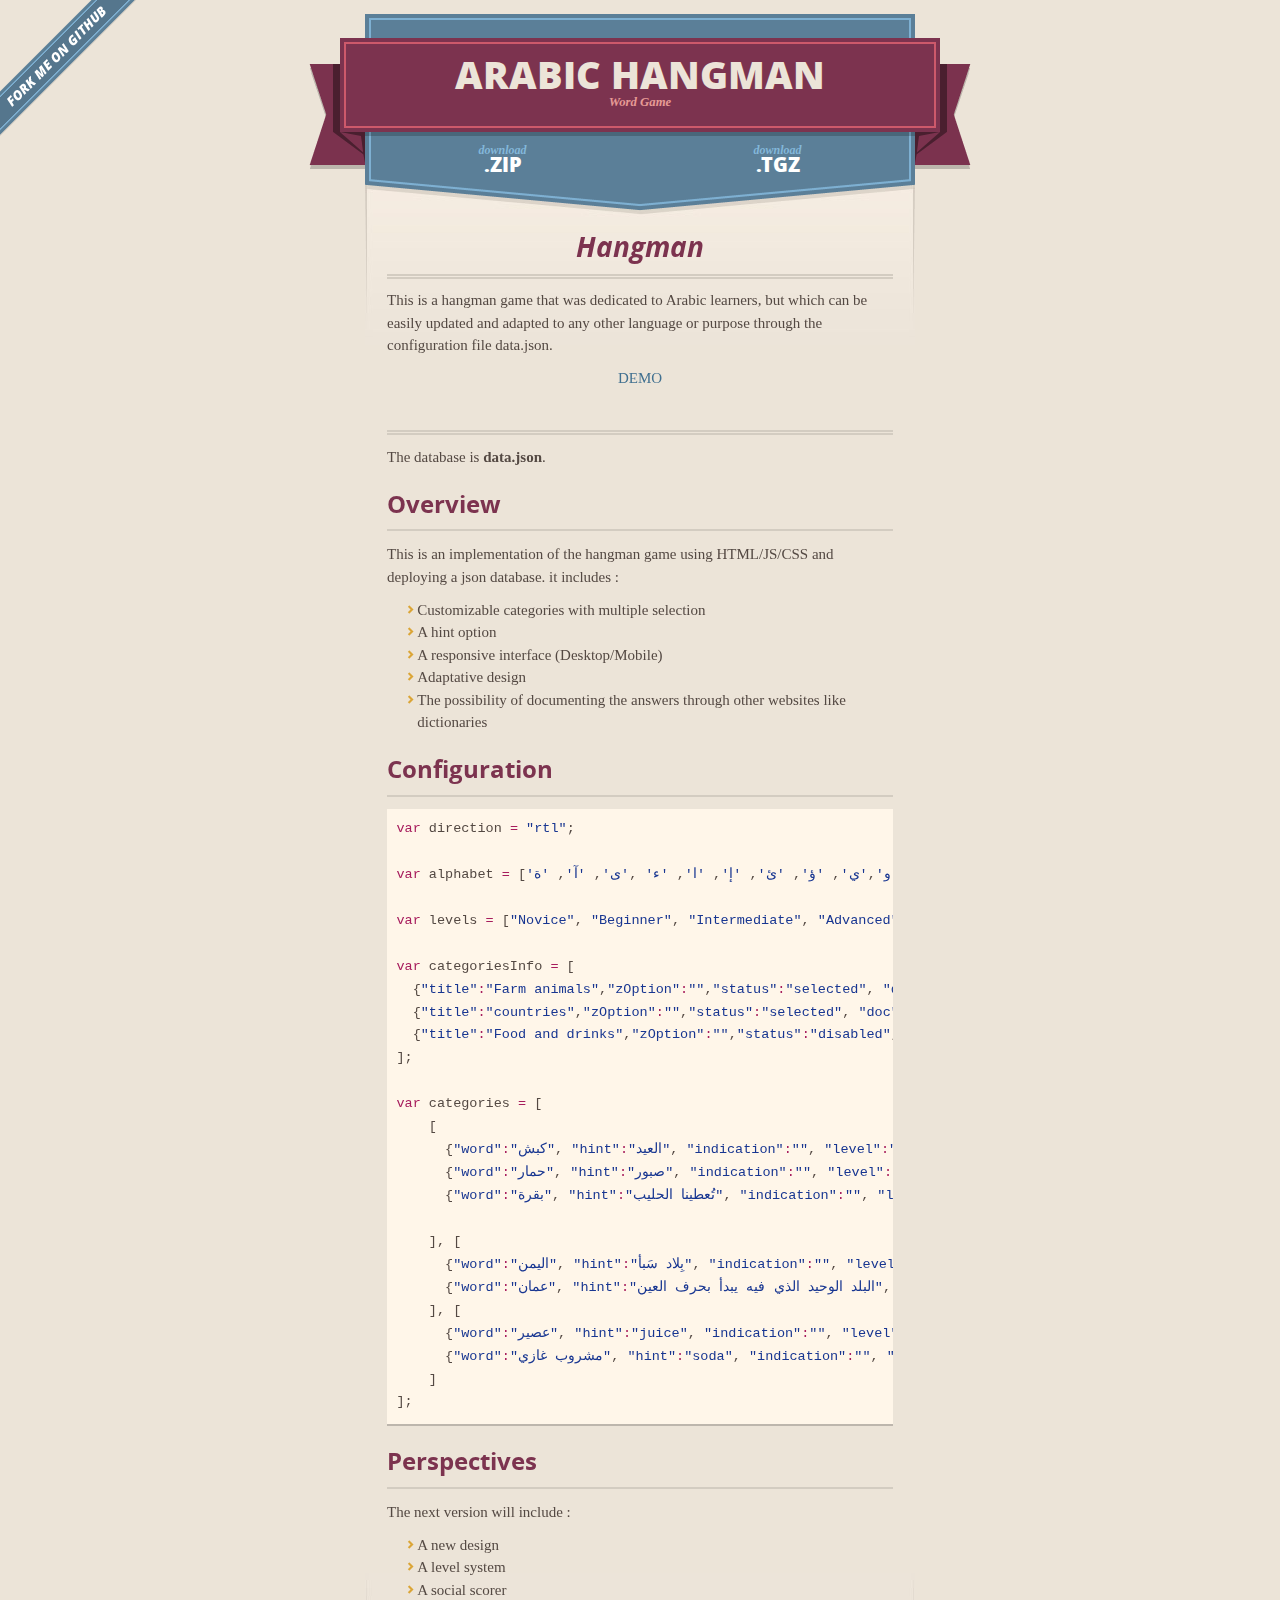
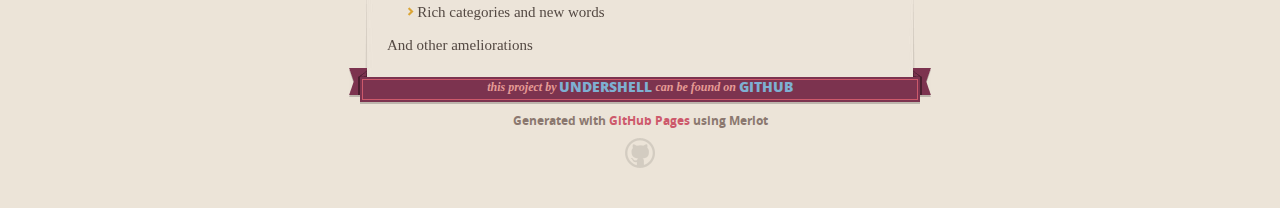
<file: index.html>
<!DOCTYPE html>
<html>
  <head>
    <meta charset='utf-8'>
    <meta http-equiv="X-UA-Compatible" content="chrome=1">
    <meta name="viewport" content="width=640">

    <link rel="stylesheet" href="stylesheets/core.css" media="screen">
    <link rel="stylesheet" href="stylesheets/mobile.css" media="handheld, only screen and (max-device-width:640px)">
    <link rel="stylesheet" href="stylesheets/github-light.css">

    <script type="text/javascript" src="javascripts/modernizr.js"></script>
    <script type="text/javascript" src="https://ajax.googleapis.com/ajax/libs/jquery/1.7.1/jquery.min.js"></script>
    <script type="text/javascript" src="javascripts/headsmart.min.js"></script>
    <script type="text/javascript">
      $(document).ready(function () {
        $('#main_content').headsmart()
      })
    </script>
    <title>Arabic Hangman by undershell</title>
  </head>

  <body>
    <a id="forkme_banner" href="https://github.com/undershell/hangman">View on GitHub</a>
    <div class="shell">

      <header>
        <span class="ribbon-outer">
          <span class="ribbon-inner">
            <h1>Arabic Hangman</h1>
            <h2>Word Game</h2>
          </span>
          <span class="left-tail"></span>
          <span class="right-tail"></span>
        </span>
      </header>

      <section id="downloads">
        <span class="inner">
          <a href="https://github.com/undershell/hangman/zipball/master" class="zip"><em>download</em> .ZIP</a><a href="https://github.com/undershell/hangman/tarball/master" class="tgz"><em>download</em> .TGZ</a>
        </span>
      </section>


      <span class="banner-fix"></span>


      <section id="main_content">
        <h1>
<a id="hangman" class="anchor" href="#hangman" aria-hidden="true"><span aria-hidden="true" class="octicon octicon-link"></span></a>Hangman</h1>

<p>This is a hangman game that was dedicated to Arabic learners, but which can be easily updated and adapted to any other language or purpose through the configuration file data.json.</p>

<p align="center"><a href="http://htmlpreview.github.io/?https://github.com/undershell/hangman/blob/master/hangman/index.html">DEMO</a></p>

<h1></h1>

<p>The database is <strong>data.json</strong>.</p>

<h3>
<a id="overview" class="anchor" href="#overview" aria-hidden="true"><span aria-hidden="true" class="octicon octicon-link"></span></a>Overview</h3>

<p>This is an implementation of the hangman game using HTML/JS/CSS and deploying a json database. it includes :</p>

<ul>
<li>Customizable categories with multiple selection</li>
<li>A hint option</li>
<li>A responsive interface (Desktop/Mobile)</li>
<li>Adaptative design</li>
<li>The possibility of documenting the answers through other websites like dictionaries</li>
</ul>

<h3>
<a id="configuration" class="anchor" href="#configuration" aria-hidden="true"><span aria-hidden="true" class="octicon octicon-link"></span></a>Configuration</h3>

<div class="highlight highlight-source-js"><pre><span class="pl-k">var</span> direction <span class="pl-k">=</span> <span class="pl-s"><span class="pl-pds">"</span>rtl<span class="pl-pds">"</span></span>;

<span class="pl-k">var</span> alphabet <span class="pl-k">=</span> [<span class="pl-s"><span class="pl-pds">'</span>أ<span class="pl-pds">'</span></span>, <span class="pl-s"><span class="pl-pds">'</span>ب<span class="pl-pds">'</span></span>, <span class="pl-s"><span class="pl-pds">'</span>ت<span class="pl-pds">'</span></span>, <span class="pl-s"><span class="pl-pds">'</span>ث<span class="pl-pds">'</span></span>, <span class="pl-s"><span class="pl-pds">'</span>ج<span class="pl-pds">'</span></span>, <span class="pl-s"><span class="pl-pds">'</span>ح<span class="pl-pds">'</span></span>, <span class="pl-s"><span class="pl-pds">'</span>خ<span class="pl-pds">'</span></span>, <span class="pl-s"><span class="pl-pds">'</span>د<span class="pl-pds">'</span></span>, <span class="pl-s"><span class="pl-pds">'</span>ذ<span class="pl-pds">'</span></span>, <span class="pl-s"><span class="pl-pds">'</span>ر<span class="pl-pds">'</span></span>, <span class="pl-s"><span class="pl-pds">'</span>ز<span class="pl-pds">'</span></span>, <span class="pl-s"><span class="pl-pds">'</span>س<span class="pl-pds">'</span></span>, <span class="pl-s"><span class="pl-pds">'</span>ش<span class="pl-pds">'</span></span>, <span class="pl-s"><span class="pl-pds">'</span>ص<span class="pl-pds">'</span></span>, <span class="pl-s"><span class="pl-pds">'</span>ض<span class="pl-pds">'</span></span>, <span class="pl-s"><span class="pl-pds">'</span>ط<span class="pl-pds">'</span></span>, <span class="pl-s"><span class="pl-pds">'</span>ظ<span class="pl-pds">'</span></span>, <span class="pl-s"><span class="pl-pds">'</span>ع<span class="pl-pds">'</span></span>, <span class="pl-s"><span class="pl-pds">'</span>غ<span class="pl-pds">'</span></span>, <span class="pl-s"><span class="pl-pds">'</span>ف<span class="pl-pds">'</span></span>, <span class="pl-s"><span class="pl-pds">'</span>ق<span class="pl-pds">'</span></span>, <span class="pl-s"><span class="pl-pds">'</span>ك<span class="pl-pds">'</span></span>, <span class="pl-s"><span class="pl-pds">'</span>ل<span class="pl-pds">'</span></span>, <span class="pl-s"><span class="pl-pds">'</span>م<span class="pl-pds">'</span></span>, <span class="pl-s"><span class="pl-pds">'</span>ن<span class="pl-pds">'</span></span>, <span class="pl-s"><span class="pl-pds">'</span>ه<span class="pl-pds">'</span></span>, <span class="pl-s"><span class="pl-pds">'</span>و<span class="pl-pds">'</span></span>,<span class="pl-s"><span class="pl-pds">'</span>ي<span class="pl-pds">'</span></span>, <span class="pl-s"><span class="pl-pds">'</span>ؤ<span class="pl-pds">'</span></span>, <span class="pl-s"><span class="pl-pds">'</span>ئ<span class="pl-pds">'</span></span>, <span class="pl-s"><span class="pl-pds">'</span>إ<span class="pl-pds">'</span></span>, <span class="pl-s"><span class="pl-pds">'</span>ا<span class="pl-pds">'</span></span>, <span class="pl-s"><span class="pl-pds">'</span>ء<span class="pl-pds">'</span></span> ,<span class="pl-s"><span class="pl-pds">'</span>ى<span class="pl-pds">'</span></span>, <span class="pl-s"><span class="pl-pds">'</span>آ<span class="pl-pds">'</span></span>, <span class="pl-s"><span class="pl-pds">'</span>ة<span class="pl-pds">'</span></span>];

<span class="pl-k">var</span> levels <span class="pl-k">=</span> [<span class="pl-s"><span class="pl-pds">"</span>Novice<span class="pl-pds">"</span></span>, <span class="pl-s"><span class="pl-pds">"</span>Beginner<span class="pl-pds">"</span></span>, <span class="pl-s"><span class="pl-pds">"</span>Intermediate<span class="pl-pds">"</span></span>, <span class="pl-s"><span class="pl-pds">"</span>Advanced<span class="pl-pds">"</span></span>, <span class="pl-s"><span class="pl-pds">"</span>Encyclopedic<span class="pl-pds">"</span></span>];

<span class="pl-k">var</span> categoriesInfo <span class="pl-k">=</span> [
  {<span class="pl-s"><span class="pl-pds">"</span>title<span class="pl-pds">"</span></span><span class="pl-k">:</span><span class="pl-s"><span class="pl-pds">"</span>Farm animals<span class="pl-pds">"</span></span>,<span class="pl-s"><span class="pl-pds">"</span>zOption<span class="pl-pds">"</span></span><span class="pl-k">:</span><span class="pl-s"><span class="pl-pds">"</span><span class="pl-pds">"</span></span>,<span class="pl-s"><span class="pl-pds">"</span>status<span class="pl-pds">"</span></span><span class="pl-k">:</span><span class="pl-s"><span class="pl-pds">"</span>selected<span class="pl-pds">"</span></span>, <span class="pl-s"><span class="pl-pds">"</span>doc<span class="pl-pds">"</span></span><span class="pl-k">:</span><span class="pl-s"><span class="pl-pds">"</span>http://www.almaany.com/en/dict/ar-en/<span class="pl-pds">"</span></span>},
  {<span class="pl-s"><span class="pl-pds">"</span>title<span class="pl-pds">"</span></span><span class="pl-k">:</span><span class="pl-s"><span class="pl-pds">"</span>countries<span class="pl-pds">"</span></span>,<span class="pl-s"><span class="pl-pds">"</span>zOption<span class="pl-pds">"</span></span><span class="pl-k">:</span><span class="pl-s"><span class="pl-pds">"</span><span class="pl-pds">"</span></span>,<span class="pl-s"><span class="pl-pds">"</span>status<span class="pl-pds">"</span></span><span class="pl-k">:</span><span class="pl-s"><span class="pl-pds">"</span>selected<span class="pl-pds">"</span></span>, <span class="pl-s"><span class="pl-pds">"</span>doc<span class="pl-pds">"</span></span><span class="pl-k">:</span><span class="pl-s"><span class="pl-pds">"</span>ar.wikipedia.org/wiki/<span class="pl-pds">"</span></span>},
  {<span class="pl-s"><span class="pl-pds">"</span>title<span class="pl-pds">"</span></span><span class="pl-k">:</span><span class="pl-s"><span class="pl-pds">"</span>Food and drinks<span class="pl-pds">"</span></span>,<span class="pl-s"><span class="pl-pds">"</span>zOption<span class="pl-pds">"</span></span><span class="pl-k">:</span><span class="pl-s"><span class="pl-pds">"</span><span class="pl-pds">"</span></span>,<span class="pl-s"><span class="pl-pds">"</span>status<span class="pl-pds">"</span></span><span class="pl-k">:</span><span class="pl-s"><span class="pl-pds">"</span>disabled<span class="pl-pds">"</span></span>, <span class="pl-s"><span class="pl-pds">"</span>doc<span class="pl-pds">"</span></span><span class="pl-k">:</span><span class="pl-s"><span class="pl-pds">"</span>http://www.almaany.com/en/dict/ar-en/<span class="pl-pds">"</span></span>},
];

<span class="pl-k">var</span> categories <span class="pl-k">=</span> [
    [
      {<span class="pl-s"><span class="pl-pds">"</span>word<span class="pl-pds">"</span></span><span class="pl-k">:</span><span class="pl-s"><span class="pl-pds">"</span>كبش<span class="pl-pds">"</span></span>, <span class="pl-s"><span class="pl-pds">"</span>hint<span class="pl-pds">"</span></span><span class="pl-k">:</span><span class="pl-s"><span class="pl-pds">"</span>العيد<span class="pl-pds">"</span></span>, <span class="pl-s"><span class="pl-pds">"</span>indication<span class="pl-pds">"</span></span><span class="pl-k">:</span><span class="pl-s"><span class="pl-pds">"</span><span class="pl-pds">"</span></span>, <span class="pl-s"><span class="pl-pds">"</span>level<span class="pl-pds">"</span></span><span class="pl-k">:</span><span class="pl-s"><span class="pl-pds">"</span>0<span class="pl-pds">"</span></span>},
      {<span class="pl-s"><span class="pl-pds">"</span>word<span class="pl-pds">"</span></span><span class="pl-k">:</span><span class="pl-s"><span class="pl-pds">"</span>حمار<span class="pl-pds">"</span></span>, <span class="pl-s"><span class="pl-pds">"</span>hint<span class="pl-pds">"</span></span><span class="pl-k">:</span><span class="pl-s"><span class="pl-pds">"</span>صبور<span class="pl-pds">"</span></span>, <span class="pl-s"><span class="pl-pds">"</span>indication<span class="pl-pds">"</span></span><span class="pl-k">:</span><span class="pl-s"><span class="pl-pds">"</span><span class="pl-pds">"</span></span>, <span class="pl-s"><span class="pl-pds">"</span>level<span class="pl-pds">"</span></span><span class="pl-k">:</span><span class="pl-s"><span class="pl-pds">"</span>0<span class="pl-pds">"</span></span>},
      {<span class="pl-s"><span class="pl-pds">"</span>word<span class="pl-pds">"</span></span><span class="pl-k">:</span><span class="pl-s"><span class="pl-pds">"</span>بقرة<span class="pl-pds">"</span></span>, <span class="pl-s"><span class="pl-pds">"</span>hint<span class="pl-pds">"</span></span><span class="pl-k">:</span><span class="pl-s"><span class="pl-pds">"</span>تُعطينا الحليب<span class="pl-pds">"</span></span>, <span class="pl-s"><span class="pl-pds">"</span>indication<span class="pl-pds">"</span></span><span class="pl-k">:</span><span class="pl-s"><span class="pl-pds">"</span><span class="pl-pds">"</span></span>, <span class="pl-s"><span class="pl-pds">"</span>level<span class="pl-pds">"</span></span><span class="pl-k">:</span><span class="pl-s"><span class="pl-pds">"</span>0<span class="pl-pds">"</span></span>},

    ], [
      {<span class="pl-s"><span class="pl-pds">"</span>word<span class="pl-pds">"</span></span><span class="pl-k">:</span><span class="pl-s"><span class="pl-pds">"</span>اليمن<span class="pl-pds">"</span></span>, <span class="pl-s"><span class="pl-pds">"</span>hint<span class="pl-pds">"</span></span><span class="pl-k">:</span><span class="pl-s"><span class="pl-pds">"</span>بِلاد سَبأ<span class="pl-pds">"</span></span>, <span class="pl-s"><span class="pl-pds">"</span>indication<span class="pl-pds">"</span></span><span class="pl-k">:</span><span class="pl-s"><span class="pl-pds">"</span><span class="pl-pds">"</span></span>, <span class="pl-s"><span class="pl-pds">"</span>level<span class="pl-pds">"</span></span><span class="pl-k">:</span><span class="pl-s"><span class="pl-pds">"</span>0<span class="pl-pds">"</span></span>},
      {<span class="pl-s"><span class="pl-pds">"</span>word<span class="pl-pds">"</span></span><span class="pl-k">:</span><span class="pl-s"><span class="pl-pds">"</span>عمان<span class="pl-pds">"</span></span>, <span class="pl-s"><span class="pl-pds">"</span>hint<span class="pl-pds">"</span></span><span class="pl-k">:</span><span class="pl-s"><span class="pl-pds">"</span>البلد الوحيد الذي فيه يبدأ بحرف العين<span class="pl-pds">"</span></span>, <span class="pl-s"><span class="pl-pds">"</span>indication<span class="pl-pds">"</span></span><span class="pl-k">:</span><span class="pl-s"><span class="pl-pds">"</span><span class="pl-pds">"</span></span>, <span class="pl-s"><span class="pl-pds">"</span>level<span class="pl-pds">"</span></span><span class="pl-k">:</span><span class="pl-s"><span class="pl-pds">"</span>0<span class="pl-pds">"</span></span>},
    ], [
      {<span class="pl-s"><span class="pl-pds">"</span>word<span class="pl-pds">"</span></span><span class="pl-k">:</span><span class="pl-s"><span class="pl-pds">"</span>عصير<span class="pl-pds">"</span></span>, <span class="pl-s"><span class="pl-pds">"</span>hint<span class="pl-pds">"</span></span><span class="pl-k">:</span><span class="pl-s"><span class="pl-pds">"</span>juice<span class="pl-pds">"</span></span>, <span class="pl-s"><span class="pl-pds">"</span>indication<span class="pl-pds">"</span></span><span class="pl-k">:</span><span class="pl-s"><span class="pl-pds">"</span><span class="pl-pds">"</span></span>, <span class="pl-s"><span class="pl-pds">"</span>level<span class="pl-pds">"</span></span><span class="pl-k">:</span><span class="pl-s"><span class="pl-pds">"</span>1<span class="pl-pds">"</span></span>},
      {<span class="pl-s"><span class="pl-pds">"</span>word<span class="pl-pds">"</span></span><span class="pl-k">:</span><span class="pl-s"><span class="pl-pds">"</span>مشروب غازي<span class="pl-pds">"</span></span>, <span class="pl-s"><span class="pl-pds">"</span>hint<span class="pl-pds">"</span></span><span class="pl-k">:</span><span class="pl-s"><span class="pl-pds">"</span>soda<span class="pl-pds">"</span></span>, <span class="pl-s"><span class="pl-pds">"</span>indication<span class="pl-pds">"</span></span><span class="pl-k">:</span><span class="pl-s"><span class="pl-pds">"</span><span class="pl-pds">"</span></span>, <span class="pl-s"><span class="pl-pds">"</span>level<span class="pl-pds">"</span></span><span class="pl-k">:</span><span class="pl-s"><span class="pl-pds">"</span>1<span class="pl-pds">"</span></span>},
    ]
];</pre></div>

<h3>
<a id="perspectives" class="anchor" href="#perspectives" aria-hidden="true"><span aria-hidden="true" class="octicon octicon-link"></span></a>Perspectives</h3>

<p>The next version will include :</p>

<ul>
<li>A new design</li>
<li>A level system</li>
<li>A social scorer</li>
<li>Rich categories and new words</li>
</ul>

<p>And other ameliorations</p>
      </section>

      <footer>
        <span class="ribbon-outer">
          <span class="ribbon-inner">
            <p>this project by <a href="https://github.com/undershell">undershell</a> can be found on <a href="https://github.com/undershell/hangman">GitHub</a></p>
          </span>
          <span class="left-tail"></span>
          <span class="right-tail"></span>
        </span>
        <p>Generated with <a href="https://pages.github.com">GitHub Pages</a> using Merlot</p>
        <span class="octocat"></span>
      </footer>

    </div>

    
  </body>
</html>
</file>
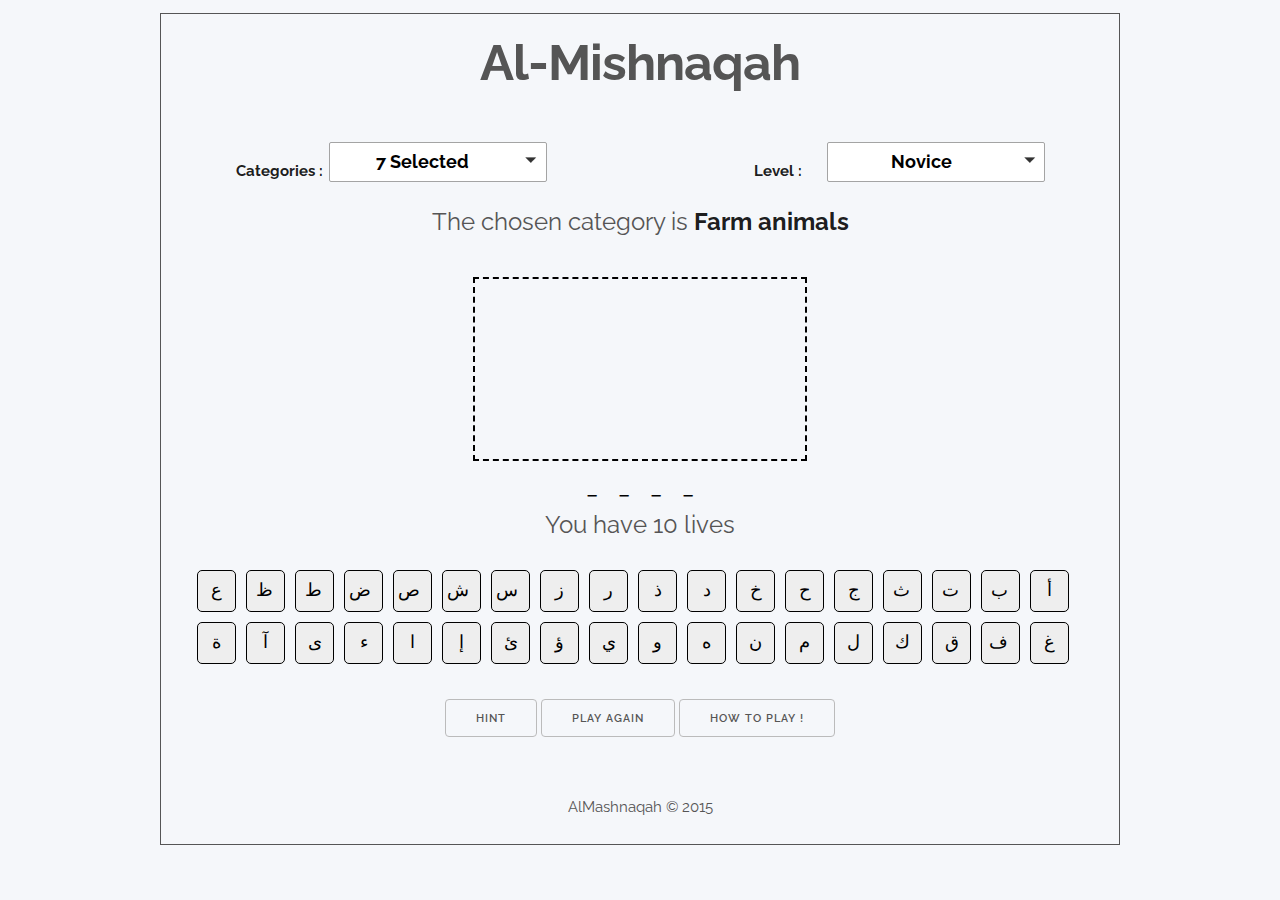
<file: hangman/index.html>
<!DOCTYPE html>
<html lang="en">
<head>

  <!-- Basic Page Needs
  –––––––––––––––––––––––––––––––––––––––––––––––––– -->
  <meta charset="utf-8">
  <title>Arabic Hangman game - لعبة المشنقة</title>
  <meta name="description" content="hangman game, arabic hangman, learn Arabic, game">
  <meta name="author" content="nbyl, undershell">

  <!-- Mobile Specific Metas
  –––––––––––––––––––––––––––––––––––––––––––––––––– -->
  <meta name="viewport" content="width=device-width, initial-scale=1">

  <!-- FONT
  –––––––––––––––––––––––––––––––––––––––––––––––––– -->
  <link href="//fonts.googleapis.com/css?family=Raleway:400,300,600" rel="stylesheet" type="text/css">

  <!-- CSS
  –––––––––––––––––––––––––––––––––––––––––––––––––– -->
  <link rel="stylesheet" href="css/normalize.css">
  <link rel="stylesheet" href="css/skeleton.css">
  <link rel="stylesheet" href="css/jquery.multiselect.css">
  <link rel="stylesheet" href="css/jquery.stackbox.min.css">
  <link rel="stylesheet" href="css/style.css">

  <!-- Favicon
  –––––––––––––––––––––––––––––––––––––––––––––––––– -->
  <link rel="icon" type="image/png" href="rsc/favicon.png">

</head>
<body>

  <!-- Primary Page Layout
  –––––––––––––––––––––––––––––––––––––––––––––––––– -->
<div class="container centric game">

	<div class="row header" style="margin-top: 2%">
		<h1>Al-Mishnaqah</h1>
		<!--<h4>the Arabic Hangman Game for learners</h4>-->
	</div>

	<div class="row" style="margin-top: 3%">
		<div class="six columns">
			<span class="selector">Categories :</span> <select multiple="multiple" id="categories"></select>
		</div>	
		<div class="six columns right">
			<span class="selector">Level :</span> <select id="levels"></select>
		</div>
	</div>

	<div class="row core centric" style="margin-top: 2%">
		<p class="note" id="catagoryName"></p>
		<div class="">
			<canvas id="stickman">This Text will show if the Browser does NOT support HTML5 Canvas tag</canvas>
		</div>
		<div class="">
			<div id="hold" dir="rtl"> </div>
			<p id="mylives"></p>
			<p id="clue"></p>
		</div>
		<div class="" id="keyboard">
			<div id="buttons" dir="rtl"></div>
		</div>
	</div>  

	<div class="row centric">
		<div class="control">
			<button id="hint">Hint</button>
			<button id="reset">Play again</button>
			<button id="howtoplay" onclick="" 
			href="#howtoplaybox" data-stackbox-close-button="false" data-stackbox-width="400" data-stackbox="true" data-stackbox-position="bottom" data-stackbox-anim-open="bounceInUp slow" data-stackbox-anim-close="hinge slow">How to play !</button>
		</div>
		<div id="howtoplaybox" style="display:none;">
			<div class="stackbox-body">Use your Arabic keyboard or the alphabet below to guess the word, or click hint to get a clue.</div>
		</div>
	</div>

	<div class="row footer" style="margin-top: 5%">
	    <p>AlMashnaqah  © 2015</p>
	</div>
	
</div>

	<audio id="play" src="rsc/button.mp3"></audio>
	<script src="js/jquery.min.js"></script>
	<script src="js/jquery.multiselect.js"></script>
	<script src="js/jquery.stackbox.min.js"></script>
	<script src="data.js"></script>
	<script src="js/index.js"></script>
<!-- End Document
  –––––––––––––––––––––––––––––––––––––––––––––––––– -->
</body>
</html>
</file>
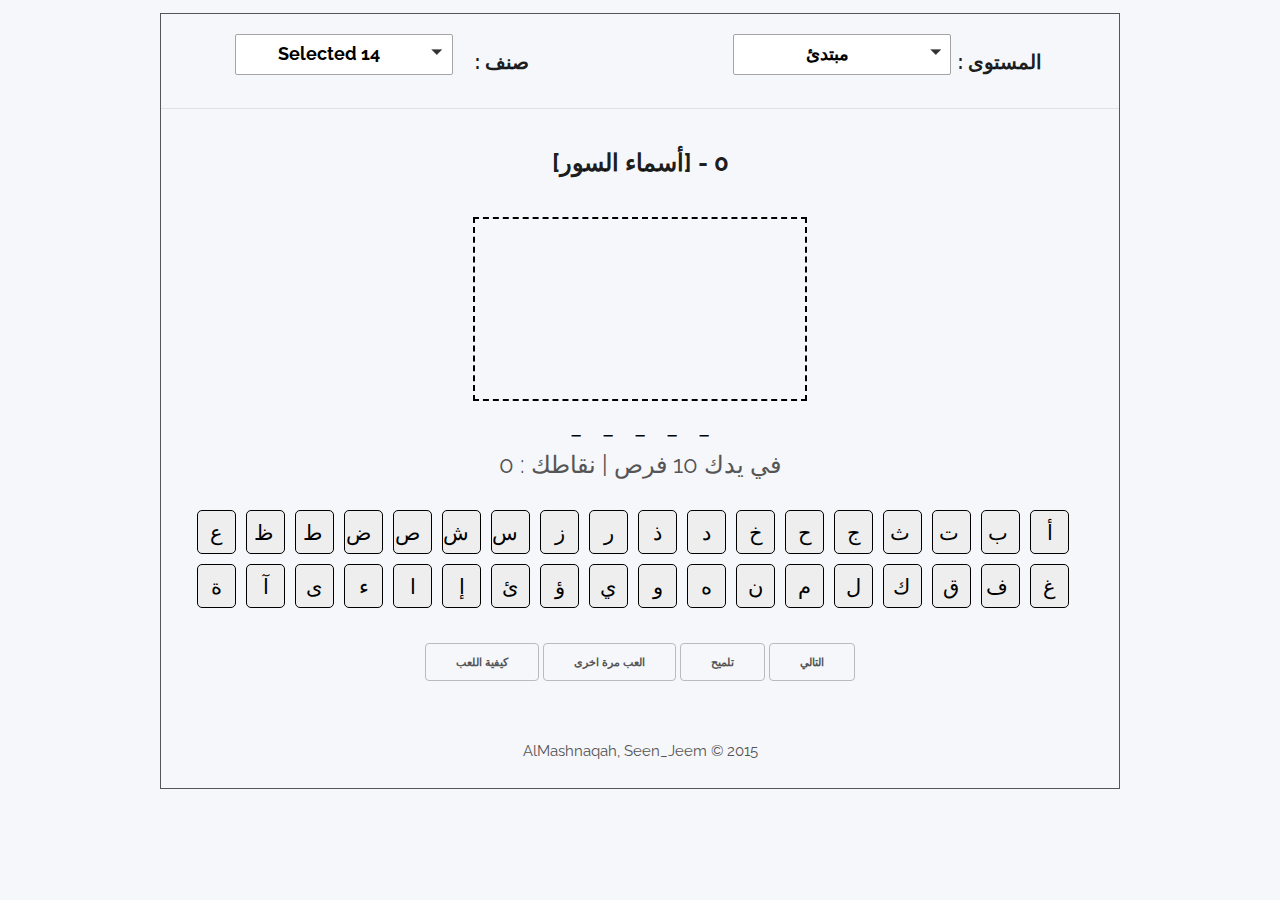
<file: qhangman/index.html>
<!DOCTYPE html>
<html>
<head>

  <!-- Basic Page Needs
  –––––––––––––––––––––––––––––––––––––––––––––––––– -->
  <meta charset="utf-8">
  <title></title>
  <meta name="description" content="hangman game, arabic hangman, learn Arabic, game, لعبة المشنقة, المشنقة">
  <meta name="author" content="nbyl, undershell">

  <!-- Mobile Specific Metas
  –––––––––––––––––––––––––––––––––––––––––––––––––– -->
  <meta name="viewport" content="width=device-width, initial-scale=1">

  <!-- FONT
  –––––––––––––––––––––––––––––––––––––––––––––––––– -->
  <link href="//fonts.googleapis.com/css?family=Raleway:400,300,600" rel="stylesheet" type="text/css">

  <!-- CSS
  –––––––––––––––––––––––––––––––––––––––––––––––––– -->
  <link rel="stylesheet" href="css/normalize.css">
  <link rel="stylesheet" href="css/skeleton.css">
  <link rel="stylesheet" href="css/jquery.multiselect.css">
  <link rel="stylesheet" href="css/jquery.stackbox.min.css">
  <link rel="stylesheet" href="css/style.css">

  <!-- Favicon
  –––––––––––––––––––––––––––––––––––––––––––––––––– -->
  <link rel="icon" type="image/png" href="rsc/favicon.png">

</head>
<body>

  <!-- Primary Page Layout
  –––––––––––––––––––––––––––––––––––––––––––––––––– -->
<div class="container centric game">

	<div class="row header" style="margin-top: 2%">
		<h1></h1>
		<h4></h4>
	</div>

	<div class="row">
		<div class="six columns">
			<span id="i_category" class="selector"></span> <select multiple="multiple" id="categories"></select>
		</div>	
		<div class="six columns right">
			<span id="i_level" class="selector"></span> <select id="levels"></select>
		</div>
	</div>
	<hr>
	<div class="row core centric" style="margin-top: 2%">
		<p class="note" >
			<span id="catagoryName" style="color:red;"></span>
			<span id="question"></span>
		</p>
		
		<div class="">
			<canvas id="stickman">This Text will show if the Browser does NOT support HTML5 Canvas tag</canvas>
		</div>
		<div class="">
			<div id="hold"> </div>
			<p id="mylives"></p>
			<p id="clue"></p>
		</div>
		<div class="" id="keyboard">
			<div id="buttons"></div>
		</div>
	</div>  

	<div class="row centric">
		<div class="control">
			<button id="next"></button>
			<button id="hint"></button>
			<button id="reset"></button>
			<button id="howtoplay" onclick="" 
			href="#howtoplaybox" data-stackbox-close-button="false" data-stackbox-width="400" data-stackbox="true" data-stackbox-position="bottom" data-stackbox-anim-open="bounceInUp slow" data-stackbox-anim-close="hinge slow"></button>
		</div>
		<div id="howtoplaybox" style="display:none;">
			<div class="stackbox-body" id="howtoplay_msg"></div>
		</div>
	</div>

	<div class="row footer" style="margin-top: 5%">
	    <p id="footer"></p>
	</div>
	
</div>

	<audio id="play" src="rsc/button.mp3"></audio>
	<script src="js/jquery.min.js"></script>
	<script src="js/jquery.multiselect.js"></script>
	<script src="js/jquery.stackbox.min.js"></script>
	<script src="data.js"></script>
	<script src="js/index.js"></script>
<!-- End Document
  –––––––––––––––––––––––––––––––––––––––––––––––––– -->
</body>
</html>
</file>
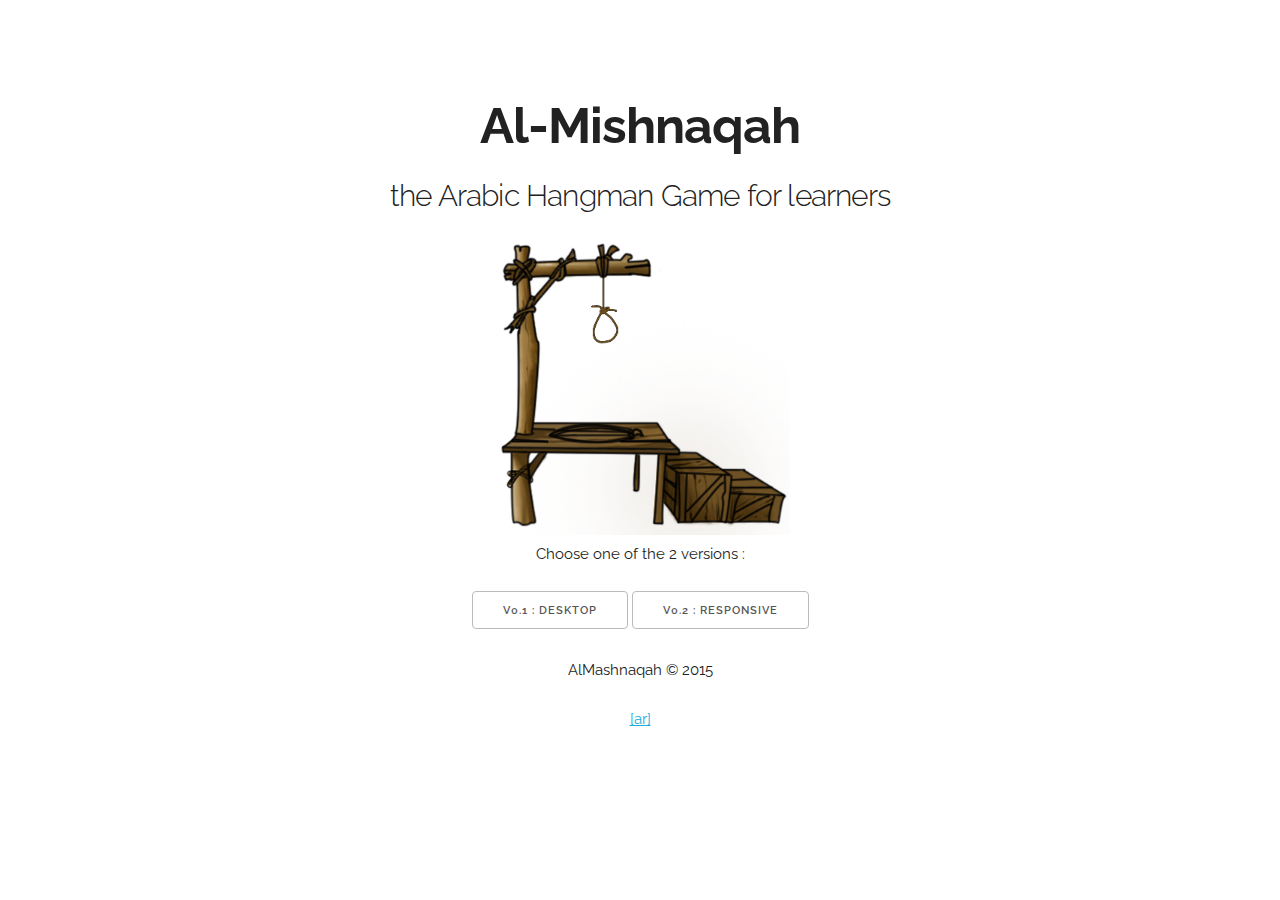
<file: index_en.html>
<!DOCTYPE html>
<html lang="en">
<head>

  <!-- Basic Page Needs
  –––––––––––––––––––––––––––––––––––––––––––––––––– -->
  <meta charset="utf-8">
	<title>Arabic Hangman game - لعبة المشنقة</title>
  <meta name="description" content="hangman game, arabic hangma, learn Arabic">
  <meta name="author" content="nbyl">

  <!-- Mobile Specific Metas
  –––––––––––––––––––––––––––––––––––––––––––––––––– -->
  <meta name="viewport" content="width=device-width, initial-scale=1">

  <!-- FONT
  –––––––––––––––––––––––––––––––––––––––––––––––––– -->
  <link href="//fonts.googleapis.com/css?family=Raleway:400,300,600" rel="stylesheet" type="text/css">

  <!-- CSS
  –––––––––––––––––––––––––––––––––––––––––––––––––– -->
  <link rel="stylesheet" href="index/normalize.css">
  <link rel="stylesheet" href="index/skeleton.css">
  <link rel="stylesheet" href="index/style.css">
  <!-- Favicon
  –––––––––––––––––––––––––––––––––––––––––––––––––– -->
  <link rel="icon" type="image/png" href="index/favicon.png">

</head>
<body>

  <!-- Primary Page Layout
  –––––––––––––––––––––––––––––––––––––––––––––––––– -->
<div class="container centric">

	<div class="row header" style="margin-top: 10%">
		<h1>Al-Mishnaqah</h1>
		<h4>the Arabic Hangman Game for learners</h4>
	</div>
		<img src="index/hangman.png" style="width: 300px;" />
	<p>Choose one of the 2 versions :</p>
	<div class="row">
		<div class="column">
			<a class="button" href="versions/v0.1/index.html">V0.1 : Desktop</a>
			<a class="button" href="hangman/index.html">V0.2 : Responsive</a>
		</div>
		<div class="modalBox" style="display:none;">
			<p>Use your Arabic keyboard or the alphabet below to guess the word, or click hint to get a clue. </p>
		</div>
	</div>
	
	<div class="row footer" style="margin-top:2%">
	    <p>AlMashnaqah  © 2015</p>
	    <a href="index.html">[ar]</a>
	</div>
	
</div>

<!-- End Document
  –––––––––––––––––––––––––––––––––––––––––––––––––– -->
</body>
</html>
</file>
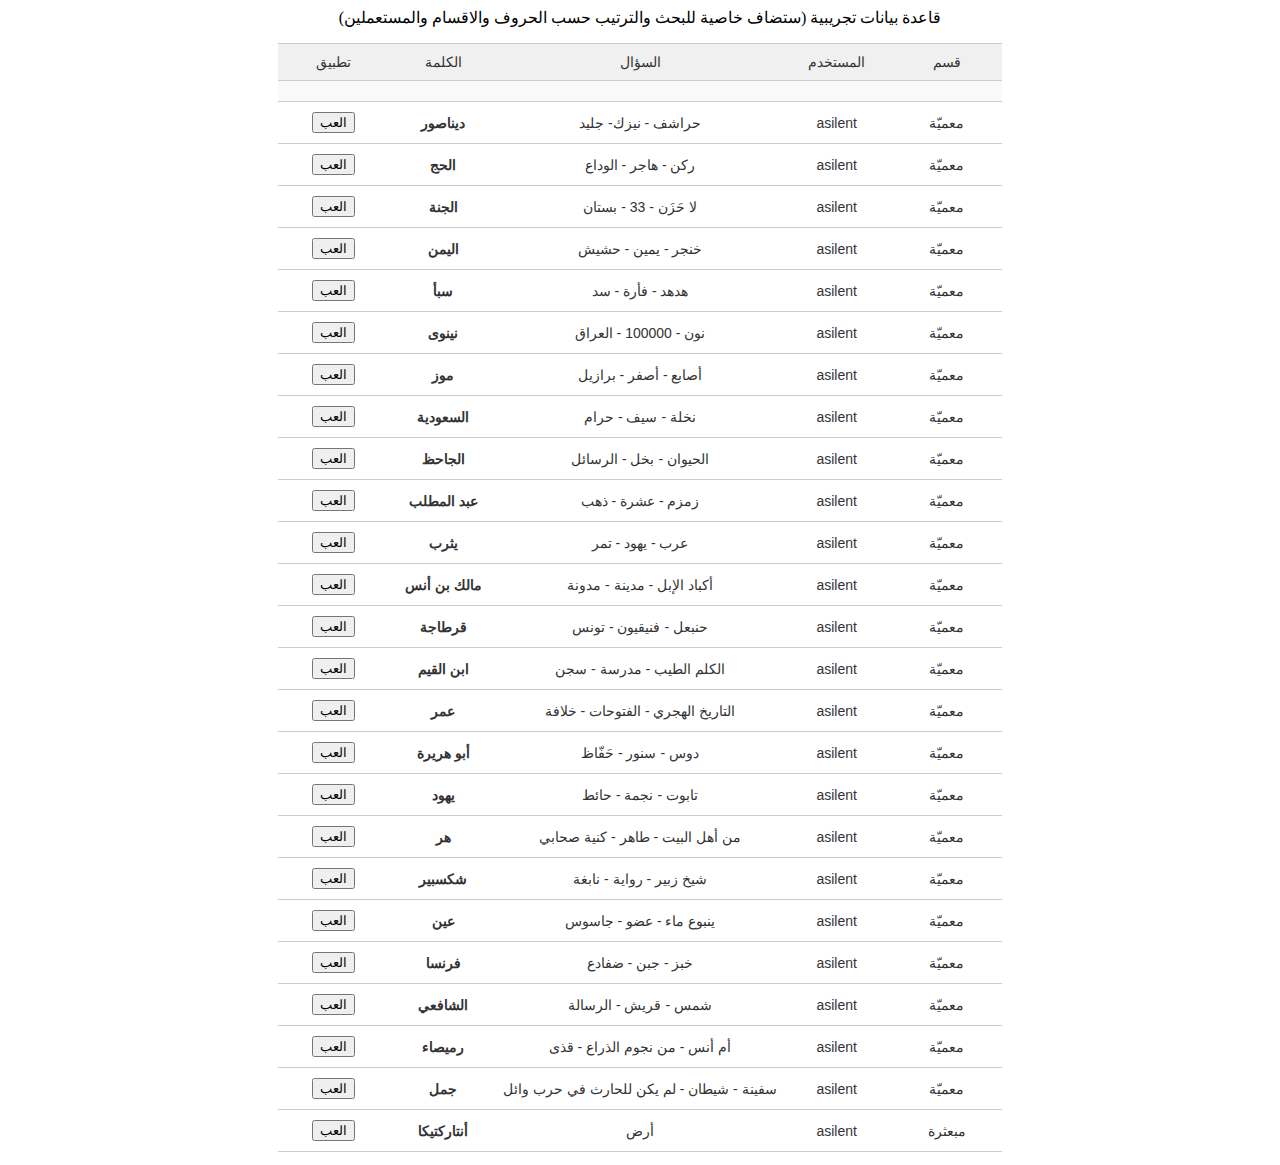
<file: tools/hider/saved.html>
<html dir="rtl" lang="ar">

<style type="text/css">
  .tg {
    border-collapse: collapse;
    border-spacing: 0;
    border-color: #ccc;
  }
  
  .tg td {
    font-family: Arial, sans-serif;
    font-size: 14px;
    padding: 10px 5px;
    border-style: solid;
    border-width: 0px;
    overflow: hidden;
    word-break: normal;
    border-color: #ccc;
    color: #333;
    background-color: #fff;
    border-top-width: 1px;
    border-bottom-width: 1px;
  }
  
  .tg th {
    font-family: Arial, sans-serif;
    font-size: 14px;
    font-weight: normal;
    padding: 10px 5px;
    border-style: solid;
    border-width: 0px;
    overflow: hidden;
    word-break: normal;
    border-color: #ccc;
    color: #333;
    background-color: #f0f0f0;
    border-top-width: 1px;
    border-bottom-width: 1px;
  }
  
  .tg .tg-yw4l {
    vertical-align: top
  }
  
  .tg .tg-b7b8 {
    background-color: #f9f9f9;
    vertical-align: top;
  }
  
  .button {
    background-color: #4CAF50;
    /* Green */
    border: 1px solid #000;
    color: white;
    padding: 5px 10px;
    text-align: center;
    text-decoration: none;
    display: inline-block;
    /*font-size: 16px;*/
    cursor: pointer;
  }
</style>

<center>
  <p>قاعدة بيانات تجريبية (ستضاف خاصية للبحث والترتيب حسب الحروف والاقسام والمستعملين)</p>
</center>

<table class="tg" style="margin: 1% auto;text-align:center;">
  <tr>
    <th class="tg-031e" style="min-width:100px;">قسم</th>
    <th class="tg-031e" style="min-width:100px;">المستخدم</th>
    <th class="tg-yw4l" style="min-width:200px;">السؤال</th>
    <th class="tg-yw4l" style="min-width:100px;">الكلمة</th>
    <th class="tg-yw4l" style="min-width:100px;">تطبيق</th>
  </tr>
  <tr>
    <td class="tg-b7b8"></td>
    <td class="tg-b7b8"></td>
    <td class="tg-b7b8"></td>
    <td class="tg-b7b8"></td>
    <td class="tg-b7b8"></td>
  </tr>
  <tr>
    <td>معميّة</td>
    <td>asilent</td>
    <td>حراشف - نيزك- جليد</td>
    <td><b>ديناصور</b></td>
    <td style="display:none;">تلميحات وروابط مشتركة</td>
    <td><button type="button" onclick="window.open('index.html#معميّة_ديناصور_حراشف - نيزك- جليد', '_blank');')">العب</button>
    </td>
  </tr>
  <tr>
    <td>معميّة</td>
    <td>asilent</td>
    <td>ركن - هاجر - الوداع</td>
    <td><b>الحج</b></td>
    <td style="display:none;">تلميحات وروابط مشتركة</td>
    <td><button type="button" onclick="window.open('index.html#معميّة_الحج_ركن - هاجر - الوداع')">العب</button></td>
  </tr>
  <tr>
    <td>معميّة</td>
    <td>asilent</td>
    <td>لا حَزَن - 33 - بستان</td>
    <td><b>الجنة</b></td>
    <td style="display:none;">تلميحات وروابط مشتركة</td>
    <td><button type="button" onclick="window.open('index.html#معميّة_الجنة_لا حَزَن - 33 - بستان')">العب</button></td>
  </tr>
  <tr>
    <td>معميّة</td>
    <td>asilent</td>
    <td>خنجر - يمين - حشيش</td>
    <td><b>اليمن</b></td>
    <td style="display:none;">تلميحات وروابط مشتركة</td>
    <td><button type="button" onclick="window.open('index.html#معميّة_اليمن_خنجر - يمين - حشيش')">العب</button></td>
  </tr>
  <tr>
    <td>معميّة</td>
    <td>asilent</td>
    <td>هدهد - فأرة - سد</td>
    <td><b>سبأ</b></td>
    <td style="display:none;">تلميحات وروابط مشتركة</td>
    <td><button type="button" onclick="window.open('index.html#معميّة_سبأ_هدهد - فأرة - سد')">العب</button></td>
  </tr>
  <tr>
    <td>معميّة</td>
    <td>asilent</td>
    <td>نون - 100000 - العراق</td>
    <td><b>نينوى</b></td>
    <td style="display:none;">تلميحات وروابط مشتركة</td>
    <td><button type="button" onclick="window.open('index.html#معميّة_نينوى_نون - 100000 - العراق')">العب</button></td>
  </tr>
  <tr>
    <td>معميّة</td>
    <td>asilent</td>
    <td>أصابع - أصفر - برازيل</td>
    <td><b>موز</b></td>
    <td style="display:none;">تلميحات وروابط مشتركة</td>
    <td><button type="button" onclick="window.open('index.html#معميّة_موز_أصابع - أصفر - برازيل')">العب</button></td>
  </tr>
  <tr>
    <td>معميّة</td>
    <td>asilent</td>
    <td>نخلة - سيف - حرام</td>
    <td><b>السعودية</b></td>
    <td style="display:none;">تلميحات وروابط مشتركة</td>
    <td><button type="button" onclick="window.open('index.html#معميّة_السعودية_نخلة - سيف - حرام')">العب</button></td>
  </tr>
  <tr>
    <td>معميّة</td>
    <td>asilent</td>
    <td>الحيوان - بخل - الرسائل</td>
    <td><b>الجاحظ</b></td>
    <td style="display:none;">تلميحات وروابط مشتركة</td>
    <td><button type="button" onclick="window.open('index.html#معميّة_الجاحظ_الحيوان - بخل - الرسائل')">العب</button></td>
  </tr>
  <tr>
    <td>معميّة</td>
    <td>asilent</td>
    <td>زمزم - عشرة - ذهب</td>
    <td><b>عبد المطلب</b></td>
    <td style="display:none;">تلميحات وروابط مشتركة</td>
    <td><button type="button" onclick="window.open('index.html#معميّة_عبد المطلب_زمزم - عشرة - ذهب')">العب</button></td>
  </tr>
  <tr>
    <td>معميّة</td>
    <td>asilent</td>
    <td>عرب - يهود - تمر</td>
    <td><b>يثرب</b></td>
    <td style="display:none;">تلميحات وروابط مشتركة</td>
    <td><button type="button" onclick="window.open('index.html#معميّة_يثرب_عرب - يهود - تمر')">العب</button></td>
  </tr>
  <tr>
    <td>معميّة</td>
    <td>asilent</td>
    <td>أكباد الإبل - مدينة - مدونة</td>
    <td><b>مالك بن أنس</b></td>
    <td style="display:none;">تلميحات وروابط مشتركة</td>
    <td><button type="button" onclick="window.open('index.html#معميّة_مالك بن أنس_أكباد الإبل - مدينة - مدونة')">العب</button></td>
  </tr>
  <tr>
    <td>معميّة</td>
    <td>asilent</td>
    <td>حنبعل - فنيقيون - تونس</td>
    <td><b>قرطاجة</b></td>
    <td style="display:none;">تلميحات وروابط مشتركة</td>
    <td><button type="button" onclick="window.open('index.html#معميّة_قرطاجة_حنبعل - فنيقيون - تونس')">العب</button></td>
  </tr>
  <tr>
    <td>معميّة</td>
    <td>asilent</td>
    <td>الكلم الطيب - مدرسة - سجن</td>
    <td><b>ابن القيم</b></td>
    <td style="display:none;">تلميحات وروابط مشتركة</td>
    <td><button type="button" onclick="window.open('index.html#معميّة_ابن القيم_الكلم الطيب - مدرسة - سجن')">العب</button></td>
  </tr>
  <tr>
    <td>معميّة</td>
    <td>asilent</td>
    <td>التاريخ الهجري - الفتوحات - خلافة</td>
    <td><b>عمر</b></td>
    <td style="display:none;">تلميحات وروابط مشتركة</td>
    <td><button type="button" onclick="window.open('index.html#معميّة_عمر_التاريخ الهجري - الفتوحات - خلافة')">العب</button></td>
  </tr>
  <tr>
    <td>معميّة</td>
    <td>asilent</td>
    <td>دوس - سنور - حَفّاظ</td>
    <td><b>أبو هريرة </b></td>
    <td style="display:none;">تلميحات وروابط مشتركة</td>
    <td><button type="button" onclick="window.open('index.html#معميّة_أبو هريرة _دوس - سنور - حَفّاظ')">العب</button></td>
  </tr>
  <tr>
    <td>معميّة</td>
    <td>asilent</td>
    <td>تابوت - نجمة - حائط</td>
    <td><b>يهود</b></td>
    <td style="display:none;">تلميحات وروابط مشتركة</td>
    <td><button type="button" onclick="window.open('index.html#معميّة_يهود_تابوت - نجمة - حائط')">العب</button></td>
  </tr>
  <tr>
    <td>معميّة</td>
    <td>asilent</td>
    <td>من أهل البيت - طاهر - كنية صحابي</td>
    <td><b>هر</b></td>
    <td style="display:none;">تلميحات وروابط مشتركة</td>
    <td><button type="button" onclick="window.open('index.html#معميّة_قط_من أهل البيت - طاهر - كنية صحابي')">العب</button></td>
  </tr>
  <tr>
    <td>معميّة</td>
    <td>asilent</td>
    <td>شيخ زبير - رواية - نابغة</td>
    <td><b>شكسبير</b></td>
    <td style="display:none;">تلميحات وروابط مشتركة</td>
    <td><button type="button" onclick="window.open('index.html#معميّة_شكسبير_شيخ زبير - رواية - نابغة')">العب</button></td>
  </tr>
  <tr>
    <td>معميّة</td>
    <td>asilent</td>
    <td>ينبوع ماء - عضو - جاسوس </td>
    <td><b>عين</b></td>
    <td style="display:none;">تلميحات وروابط مشتركة</td>
    <td><button type="button" onclick="window.open('index.html#معميّة_عين_ينبوع ماء - عضو - جاسوس ')">العب</button></td>
  </tr>
  <tr>
    <td>معميّة</td>
    <td>asilent</td>
    <td>خبز - جبن - ضفادع</td>
    <td><b>فرنسا</b></td>
    <td style="display:none;">تلميحات وروابط مشتركة</td>
    <td><button type="button" onclick="window.open('index.html#معميّة_فرنسا_خبز - جبن - ضفادع')">العب</button></td>
  </tr>
  <tr>
    <td>معميّة</td>
    <td>asilent</td>
    <td>شمس - قريش - الرسالة </td>
    <td><b>الشافعي</b></td>
    <td style="display:none;">تلميحات وروابط مشتركة</td>
    <td><button type="button" onclick="window.open('index.html#معميّة_الشافعي_شمس - قريش - الرسالة ')">العب</button></td>
  </tr>
  <tr>
    <td>معميّة</td>
    <td>asilent</td>
    <td>أم أنس - من نجوم الذراع - قذى</td>
    <td><b>رميصاء</b></td>
    <td style="display:none;">تلميحات وروابط مشتركة</td>
    <td><button type="button" onclick="window.open('index.html#معميّة_رميصاء_أم أنس - من نجوم الذراع - قذى')">العب</button></td>
  </tr><tr><td>معميّة</td><td>asilent</td><td>سفينة - شيطان - لم يكن للحارث في حرب وائل</td><td><b>جمل</b></td><td style="display:none;">تلميحات وروابط مشتركة</td><td><button type="button" onclick="window.open('index.html#معميّة_جمل_سفينة - شيطان - لم يكن للحارث في حرب وائل')">العب</button></td></tr><tr><td>مبعثرة</td><td>asilent</td><td>أرض</td><td><b>أنتاركتيكا</b></td><td style="display:none;">أسئلة</td><td><button type="button" onclick="window.open('index.html#مبعثرة_أنتاركتيكا_أرض')">العب</button></td></tr>
</file>
<file: stylesheets/core.css>
@import url("screen.css");
@import url("non-screen.css") handheld;
@import url("non-screen.css") only screen and (max-device-width:640px);
</file>
<file: stylesheets/mobile.css>
/* Generated by Font Squirrel (http://www.fontsquirrel.com) on February 9, 2012 */


@font-face {
  font-family: 'Open Sans';
  src: url('../fonts/opensans-regular-webfont.eot');
  src: url('../fonts/opensans-regular-webfont.eot?#iefix') format('embedded-opentype'),
       url('../fonts/opensans-regular-webfont.woff') format('woff'),
       url('../fonts/opensans-regular-webfont.ttf') format('truetype'),
       url('../fonts/opensans-regular-webfont.svg#OpenSansRegular') format('svg');
  font-weight: normal;
  font-style: normal;
}

@font-face {
  font-family: 'Open Sans';
  src: url('../fonts/opensans-italic-webfont.eot');
  src: url('../fonts/opensans-italic-webfont.eot?#iefix') format('embedded-opentype'),
       url('../fonts/opensans-italic-webfont.woff') format('woff'),
       url('../fonts/opensans-italic-webfont.ttf') format('truetype'),
       url('../fonts/opensans-italic-webfont.svg#OpenSansItalic') format('svg');
  font-weight: normal;
  font-style: italic;
}

@font-face {
  font-family: 'Open Sans';
  src: url('../fonts/opensans-bold-webfont.eot');
  src: url('../fonts/opensans-bold-webfont.eot?#iefix') format('embedded-opentype'),
       url('../fonts/opensans-bold-webfont.woff') format('woff'),
       url('../fonts/opensans-bold-webfont.ttf') format('truetype'),
       url('../fonts/opensans-bold-webfont.svg#OpenSansBold') format('svg');
  font-weight: bold;
  font-style: normal;
}

@font-face {
  font-family: 'Open Sans';
  src: url('../fonts/opensans-bolditalic-webfont.eot');
  src: url('../fonts/opensans-bolditalic-webfont.eot?#iefix') format('embedded-opentype'),
       url('../fonts/opensans-bolditalic-webfont.woff') format('woff'),
       url('../fonts/opensans-bolditalic-webfont.ttf') format('truetype'),
       url('../fonts/opensans-bolditalic-webfont.svg#OpenSansBoldItalic') format('svg');
  font-weight: bold;
  font-style: italic;
}

@font-face {
  font-family: 'Open Sans';
  src: url('../fonts/opensans-extrabold-webfont.eot');
  src: url('../fonts/opensans-extrabold-webfont.eot?#iefix') format('embedded-opentype'),
       url('../fonts/opensans-extrabold-webfont.woff') format('woff'),
       url('../fonts/opensans-extrabold-webfont.ttf') format('truetype'),
       url('../fonts/opensans-extrabold-webfont.svg#OpenSansExtrabold') format('svg');
  font-weight: bolder;
  font-style: normal;
}


/* http://meyerweb.com/eric/tools/css/reset/ 
   v2.0 | 20110126
   License: none (public domain)
*/

html, body, div, span, applet, object, iframe,
h1, h2, h3, h4, h5, h6, p, blockquote, pre,
a, abbr, acronym, address, big, cite, code,
del, dfn, em, img, ins, kbd, q, s, samp,
small, strike, strong, sub, sup, tt, var,
b, u, i, center,
dl, dt, dd, ol, ul, li,
fieldset, form, label, legend,
table, caption, tbody, tfoot, thead, tr, th, td,
article, aside, canvas, details, embed, 
figure, figcaption, footer, header, hgroup, 
menu, nav, output, ruby, section, summary,
time, mark, audio, video {
  margin: 0;
  padding: 0;
  border: 0;
  font-size: 100%;
  font: inherit;
  vertical-align: baseline;
}
/* HTML5 display-role reset for older browsers */
article, aside, details, figcaption, figure, 
footer, header, hgroup, menu, nav, section {
  display: block;
}
body {
  line-height: 1;
}
ol, ul {
  list-style: none;
}
blockquote, q {
  quotes: none;
}
blockquote:before, blockquote:after,
q:before, q:after {
  content: '';
  content: none;
}
table {
  border-collapse: collapse;
  border-spacing: 0;
}

header, footer, section {
  display: block;
  position: relative;
}

/* STYLES */

div.shell {
  display: block;
  width: 640px;
  margin: 0 auto;
}

a#forkme_banner {
  display: none;
}

/* header */

header {
  position: relative;
  z-index: 2;
  margin: 0;
  max-width: 640px;
  top: 51px;
}

header span.ribbon-inner {
  position: relative;
  display: block;
  background-color: #cd596b;
  border: 8px solid #7c334f;
  padding: 6px;
  z-index: 1;
}

header span.left-tail, header span.right-tail {
  position: relative;
  display: block;
  width: 19px;
  height: 10px;
  background: transparent url(../images/ribbon-tail-sprite-2x.png) 0 0 no-repeat;
  position: absolute;
  bottom: -10px;
  z-index: 0;
}

header span.left-tail {
  background-position: 0 0;
  left: 0;
}

header span.right-tail {
  background-position: -19px 0;
  right: 0;
}

header h1 {
  background-color: #7c334f;
  font-size: 2em;
  font-weight: bolder;
  font-style: normal;
  text-transform: uppercase;
  color: #ece4d8;
  text-align: center;
  line-height:1;  
  padding: 14px 20px 0;
}

header h2 {
  background-color: #7c334f;
  font: bold italic .85em/1.5 Georgia, Times, “Times New Roman”, serif;
  color: #e69b95;
  padding-bottom: 14px;
  margin-top: -3px;
  text-align: center;
}

section#downloads {
  position: relative;
  display: block;
  height: 171px;
  width: 602px;
  padding-bottom: 150px;
  margin: 51px auto -250px;
  z-index: 1;
  background: transparent url(../images/shield.png) center 0 no-repeat;
}

section#downloads a {
  display: none;
}

span.banner-fix {
  background: transparent url(../images/shield-fallback.png) center top no-repeat;
  display: block;
  height: 31px;
  position: absolute;
  width: 640px;
  top: 20px;

}

section#main_content {
  z-index: 2;
  padding: 20px 40px 0;
  min-height:185px;
}

/* footer */

footer {
  background: none;
  padding-top: 104px;
  margin: -94px auto 40px;
  max-width:640px;
  text-align: center;
}

footer span.ribbon-outer {
  display: block;
  position: relative;
  border-bottom: 2px solid #bdb6ad;
}

footer span.ribbon-inner {
  position: relative;
  display: block;
  background-color: #cd596b;
  border: 8px solid #7c334f;
  padding: 6px;
  z-index: 1;
}

footer p {
  font-family: 'Open Sans', sans-serif;
  font-weight: bold;
  font-size: .6em;
  color: #8b786f;
}

footer a {
  color: #cd596b;
}

footer span.ribbon-inner p {
  background-color: #7c334f;
  margin: 0;
  color: #e69b95;
  font: bold italic 22px/1 Georgia, Times, “Times New Roman”, serif;
  height: auto;
  line-height: 1.1;
  padding: 20px 0px 10px;
}

footer span.ribbon-inner a {
  display: block;
  position: relative;
  bottom: 0;
  color: #7eb0d2;
  font-family: 'Open Sans', sans-serif;
  text-transform: uppercase;
  font-style: normal;
  font-weight: bolder;
  font-size: 38px;
  padding-bottom: 10px;
}

footer span.ribbon-inner a:hover {
  color: #7eb0d2;
}

footer span.left-tail, footer span.right-tail {
  position: relative;
  display: block;
  width: 23px;
  height: 126px;
  background: transparent url(../images/small-ribbon-tail-sprite-2x.png) 0 0 no-repeat;
  position: absolute;
  top: -126px;
  z-index: 0;
}

footer span.left-tail {
  background-position: 0 0;
  left: 0;
}

footer span.right-tail {
  background-position: -23px 0;
  right: 0;
}

footer span.octocat {
  background: transparent url(../images/octocat-2x.png) 0 0 no-repeat;
  display: block;
  width: 60px;
  height: 60px;
  margin: 20px auto 0;}

/* content */

body {
  background: #ece4d8;
  font: normal normal 30px/1.5 Georgia, Palatino,” Palatino Linotype”, Times, “Times New Roman”, serif;
  color: #544943;
  -webkit-font-smoothing: antialiased;
}

a, a:hover {
  color: #417090;
}

a {
  text-decoration: none;
}

a:hover {
  text-decoration: underline;
}

h1,h2,h3,h4,h5,h6 {
  font-family: 'Open Sans', sans-serif;
  font-weight: bold;
}

p {
  margin: .7em 0 0;
}

strong {
  font-weight: bold;
}

em {
  font-style: italic;
}

ol {
  margin: .7em 0;
  list-style-type: decimal;
  padding-left: 1.35em;
}

ul {
  margin: .7em 0;
  padding-left: 1.35em;
}

ul li {
  padding-left: 20px;
  background: transparent url(../images/chevron-2x.png) left 15px no-repeat;
}

blockquote {
  font-family: 'Open Sans', sans-serif;
  margin: 20px 0;
  color: #8b786f;
  padding-left: 1.35em;
  background: transparent url('../images/blockquote-gfx-2x.png') 0 8px no-repeat;
}

img {
  -webkit-box-shadow: 0px 4px 0px #bdb6ad;
  -moz-box-shadow: 0px 4px 0px #bdb6ad;
  box-shadow: 0px 4px 0px #bdb6ad;
  border: 4px solid #fff6e9;
  max-width: 556px;
}

hr {
  border: none;
  outline: none;
  height: 42px;
  background: transparent url('../images/hr-2x.jpg') center center repeat-x;
  margin: 0 0 20px;
}

code {
  background: #fff6e9;
  font: normal normal .9em/1.7 "Lucida Sans Typewriter", "Lucida Console", Monaco, "Bitstream Vera Sans Mono", monospace;
  padding: 0 5px 1px;
}

pre {
  margin: 10px 0 20px;
  padding: .7em;
  background: #fff6e9;
  border-bottom: 4px solid #bdb6ad;
  font: normal normal .9em/1.7 "Lucida Sans Typewriter", "Lucida Console", Monaco, "Bitstream Vera Sans Mono", monospace;
  overflow: auto;
}

table {
  background: #fff6e9;
  display: table;
  width: 100%;
  border-collapse: separate;
  border-bottom: 4px solid #bdb6ad;
  margin: 10px 0;
}

tr {
  display: table-row;
}

th {
  display: table-cell;
  padding: 2px 10px;
  border: solid #ece4d8;
  border-width: 0 4px 4px 0;
  color: #cd596b;
  font-family: 'Open Sans', sans-serif;
  font-weight: bold;
  font-size: .85em;
}

td {
  display: table-cell;
  padding: 0 .7em;
  border: solid #ece4d8;
  border-width: 0 4px 4px 0;
}

td:last-child, th:last-child {
  border-right: none;
}

tr:last-child td {
  border-bottom: none;
}

dl {
  margin: .7em 0 20px;
}

dt {
  font-family: 'Open Sans', sans-serif;
  font-weight: bold;
}

dd {
  padding-left: 1.35em;
}

dd p:first-child {
  margin-top: 0;
}

/* Content based headers */

#main_content > .header-level-1:first-child,
#main_content > .header-level-2:first-child,
#main_content > .header-level-3:first-child,
#main_content > .header-level-4:first-child,
#main_content > .header-level-5:first-child,
#main_content > .header-level-6:first-child {
  margin-top: 0;
}

.header-level-1 {
  font-size: 1.85em;
  border-bottom: .2em double #d3ccc1;
  color: #7c334f;
  text-align: center;
  font-style: italic;
  margin: 1.1em 0 .38em;
  line-height: 1.2;
  padding-bottom: 10px
}

.header-level-2 {
  font-size: 1.58em;
  color: #7c334f;
  margin: .95em 0 .5em;
  border-bottom: .1em solid #D3CCC1;
  line-height: 1.2;
  padding-bottom: 10px
}

.header-level-3 {
  margin: 20px 0 10px;
  font-size: 1.45em;
}

.header-level-4 {
  margin: .6em 0;
  font-size: 1.2em;
  color: #cd596b;
}

.header-level-5 {
  margin: .7em 0;
  font-size: 1em;
  color: #8b786f;
}

.header-level-6 {
  margin: .8em 0;
  font-size: .85em;
  font-style: italic;
}
</file>
<file: stylesheets/github-light.css>
/*
The MIT License (MIT)

Copyright (c) 2015 GitHub, Inc.

Permission is hereby granted, free of charge, to any person obtaining a copy
of this software and associated documentation files (the "Software"), to deal
in the Software without restriction, including without limitation the rights
to use, copy, modify, merge, publish, distribute, sublicense, and/or sell
copies of the Software, and to permit persons to whom the Software is
furnished to do so, subject to the following conditions:

The above copyright notice and this permission notice shall be included in all
copies or substantial portions of the Software.

THE SOFTWARE IS PROVIDED "AS IS", WITHOUT WARRANTY OF ANY KIND, EXPRESS OR
IMPLIED, INCLUDING BUT NOT LIMITED TO THE WARRANTIES OF MERCHANTABILITY,
FITNESS FOR A PARTICULAR PURPOSE AND NONINFRINGEMENT. IN NO EVENT SHALL THE
AUTHORS OR COPYRIGHT HOLDERS BE LIABLE FOR ANY CLAIM, DAMAGES OR OTHER
LIABILITY, WHETHER IN AN ACTION OF CONTRACT, TORT OR OTHERWISE, ARISING FROM,
OUT OF OR IN CONNECTION WITH THE SOFTWARE OR THE USE OR OTHER DEALINGS IN THE
SOFTWARE.

*/

.pl-c /* comment */ {
  color: #969896;
}

.pl-c1      /* constant, markup.raw, meta.diff.header, meta.module-reference, meta.property-name, support, support.constant, support.variable, variable.other.constant */,
.pl-s .pl-v /* string variable */ {
  color: #0086b3;
}

.pl-e  /* entity */,
.pl-en /* entity.name */ {
  color: #795da3;
}

.pl-s .pl-s1 /* string source */,
.pl-smi      /* storage.modifier.import, storage.modifier.package, storage.type.java, variable.other, variable.parameter.function */ {
  color: #333;
}

.pl-ent /* entity.name.tag */ {
  color: #63a35c;
}

.pl-k /* keyword, storage, storage.type */ {
  color: #a71d5d;
}

.pl-pds              /* punctuation.definition.string, string.regexp.character-class */,
.pl-s                /* string */,
.pl-s .pl-pse .pl-s1 /* string punctuation.section.embedded source */,
.pl-sr               /* string.regexp */,
.pl-sr .pl-cce       /* string.regexp constant.character.escape */,
.pl-sr .pl-sra       /* string.regexp string.regexp.arbitrary-repitition */,
.pl-sr .pl-sre       /* string.regexp source.ruby.embedded */ {
  color: #183691;
}

.pl-v /* variable */ {
  color: #ed6a43;
}

.pl-id /* invalid.deprecated */ {
  color: #b52a1d;
}

.pl-ii /* invalid.illegal */ {
  background-color: #b52a1d;
  color: #f8f8f8;
}

.pl-sr .pl-cce /* string.regexp constant.character.escape */ {
  color: #63a35c;
  font-weight: bold;
}

.pl-ml /* markup.list */ {
  color: #693a17;
}

.pl-mh        /* markup.heading */,
.pl-mh .pl-en /* markup.heading entity.name */,
.pl-ms        /* meta.separator */ {
  color: #1d3e81;
  font-weight: bold;
}

.pl-mq /* markup.quote */ {
  color: #008080;
}

.pl-mi /* markup.italic */ {
  color: #333;
  font-style: italic;
}

.pl-mb /* markup.bold */ {
  color: #333;
  font-weight: bold;
}

.pl-md /* markup.deleted, meta.diff.header.from-file */ {
  background-color: #ffecec;
  color: #bd2c00;
}

.pl-mi1 /* markup.inserted, meta.diff.header.to-file */ {
  background-color: #eaffea;
  color: #55a532;
}

.pl-mdr /* meta.diff.range */ {
  color: #795da3;
  font-weight: bold;
}

.pl-mo /* meta.output */ {
  color: #1d3e81;
}
</file>
<file: hangman/css/skeleton.css>
/*
* Skeleton V2.0.4
* Copyright 2014, Dave Gamache
* www.getskeleton.com
* Free to use under the MIT license.
* http://www.opensource.org/licenses/mit-license.php
* 12/29/2014
*/


/* Table of contents
––––––––––––––––––––––––––––––––––––––––––––––––––
- Grid
- Base Styles
- Typography
- Links
- Buttons
- Forms
- Lists
- Code
- Tables
- Spacing
- Utilities
- Clearing
- Media Queries
*/


/* Grid
–––––––––––––––––––––––––––––––––––––––––––––––––– */
.container {
  position: relative;
  width: 100%;
  max-width: 960px;
  margin: 0 auto;
  padding: 0 20px;
  box-sizing: border-box; }
.column,
.columns {
  width: 100%;
  float: left;
  box-sizing: border-box; }

/* For devices larger than 400px */
@media (min-width: 400px) {
  .container {
    width: 85%;
    padding: 0; }
}

/* For devices larger than 550px */
@media (min-width: 550px) {
  .container {
    width: 80%; }
  .column,
  .columns {
    margin-left: 4%; }
  .column:first-child,
  .columns:first-child {
    margin-left: 0; }

  .one.column,
  .one.columns                    { width: 4.66666666667%; }
  .two.columns                    { width: 13.3333333333%; }
  .three.columns                  { width: 22%;            }
  .four.columns                   { width: 30.6666666667%; }
  .five.columns                   { width: 39.3333333333%; }
  .six.columns                    { width: 48%;            }
  .seven.columns                  { width: 56.6666666667%; }
  .eight.columns                  { width: 65.3333333333%; }
  .nine.columns                   { width: 74.0%;          }
  .ten.columns                    { width: 82.6666666667%; }
  .eleven.columns                 { width: 91.3333333333%; }
  .twelve.columns                 { width: 100%; margin-left: 0; }

  .one-third.column               { width: 30.6666666667%; }
  .two-thirds.column              { width: 65.3333333333%; }

  .one-half.column                { width: 48%; }

  /* Offsets */
  .offset-by-one.column,
  .offset-by-one.columns          { margin-left: 8.66666666667%; }
  .offset-by-two.column,
  .offset-by-two.columns          { margin-left: 17.3333333333%; }
  .offset-by-three.column,
  .offset-by-three.columns        { margin-left: 26%;            }
  .offset-by-four.column,
  .offset-by-four.columns         { margin-left: 34.6666666667%; }
  .offset-by-five.column,
  .offset-by-five.columns         { margin-left: 43.3333333333%; }
  .offset-by-six.column,
  .offset-by-six.columns          { margin-left: 52%;            }
  .offset-by-seven.column,
  .offset-by-seven.columns        { margin-left: 60.6666666667%; }
  .offset-by-eight.column,
  .offset-by-eight.columns        { margin-left: 69.3333333333%; }
  .offset-by-nine.column,
  .offset-by-nine.columns         { margin-left: 78.0%;          }
  .offset-by-ten.column,
  .offset-by-ten.columns          { margin-left: 86.6666666667%; }
  .offset-by-eleven.column,
  .offset-by-eleven.columns       { margin-left: 95.3333333333%; }

  .offset-by-one-third.column,
  .offset-by-one-third.columns    { margin-left: 34.6666666667%; }
  .offset-by-two-thirds.column,
  .offset-by-two-thirds.columns   { margin-left: 69.3333333333%; }

  .offset-by-one-half.column,
  .offset-by-one-half.columns     { margin-left: 52%; }

}


/* Base Styles
–––––––––––––––––––––––––––––––––––––––––––––––––– */
/* NOTE
html is set to 62.5% so that all the REM measurements throughout Skeleton
are based on 10px sizing. So basically 1.5rem = 15px :) */
html {
  font-size: 62.5%; }
body {
  font-size: 1.5em; /* currently ems cause chrome bug misinterpreting rems on body element */
  line-height: 1.6;
  font-weight: 400;
  font-family: "Raleway", "HelveticaNeue", "Helvetica Neue", Helvetica, Arial, sans-serif;
  color: #222; }


/* Typography
–––––––––––––––––––––––––––––––––––––––––––––––––– */
h1, h2, h3, h4, h5, h6 {
  margin-top: 0;
  margin-bottom: 2rem;
  font-weight: 300; }
h1 { font-size: 4.0rem; line-height: 1.2;  letter-spacing: -.1rem;}
h2 { font-size: 3.6rem; line-height: 1.25; letter-spacing: -.1rem; }
h3 { font-size: 3.0rem; line-height: 1.3;  letter-spacing: -.1rem; }
h4 { font-size: 2.4rem; line-height: 1.35; letter-spacing: -.08rem; }
h5 { font-size: 1.8rem; line-height: 1.5;  letter-spacing: -.05rem; }
h6 { font-size: 1.5rem; line-height: 1.6;  letter-spacing: 0; }

/* Larger than phablet */
@media (min-width: 550px) {
  h1 { font-size: 5.0rem; }
  h2 { font-size: 4.2rem; }
  h3 { font-size: 3.6rem; }
  h4 { font-size: 3.0rem; }
  h5 { font-size: 2.4rem; }
  h6 { font-size: 1.5rem; }
}

p {
  margin-top: 0; }


/* Links
–––––––––––––––––––––––––––––––––––––––––––––––––– */
a {
  color: #1EAEDB; }
a:hover {
  color: #0FA0CE; }


/* Buttons
–––––––––––––––––––––––––––––––––––––––––––––––––– */
.button,
button,
input[type="submit"],
input[type="reset"],
input[type="button"] {
  display: inline-block;
  height: 38px;
  padding: 0 30px;
  color: #555;
  text-align: center;
  font-size: 11px;
  font-weight: 600;
  line-height: 38px;
  letter-spacing: .1rem;
  text-transform: uppercase;
  text-decoration: none;
  white-space: nowrap;
  background-color: transparent;
  border-radius: 4px;
  border: 1px solid #bbb;
  cursor: pointer;
  box-sizing: border-box; }
.button:hover,
button:hover,
input[type="submit"]:hover,
input[type="reset"]:hover,
input[type="button"]:hover,
.button:focus,
button:focus,
input[type="submit"]:focus,
input[type="reset"]:focus,
input[type="button"]:focus {
  color: #333;
  border-color: #888;
  outline: 0; }
.button.button-primary,
button.button-primary,
input[type="submit"].button-primary,
input[type="reset"].button-primary,
input[type="button"].button-primary {
  color: #FFF;
  background-color: #33C3F0;
  border-color: #33C3F0; }
.button.button-primary:hover,
button.button-primary:hover,
input[type="submit"].button-primary:hover,
input[type="reset"].button-primary:hover,
input[type="button"].button-primary:hover,
.button.button-primary:focus,
button.button-primary:focus,
input[type="submit"].button-primary:focus,
input[type="reset"].button-primary:focus,
input[type="button"].button-primary:focus {
  color: #FFF;
  background-color: #1EAEDB;
  border-color: #1EAEDB; }


/* Forms
–––––––––––––––––––––––––––––––––––––––––––––––––– */
input[type="email"],
input[type="number"],
input[type="search"],
input[type="text"],
input[type="tel"],
input[type="url"],
input[type="password"],
textarea,
select {
  height: 38px;
  padding: 6px 10px; /* The 6px vertically centers text on FF, ignored by Webkit */
  background-color: #fff;
  border: 1px solid #D1D1D1;
  border-radius: 4px;
  box-shadow: none;
  box-sizing: border-box; }
/* Removes awkward default styles on some inputs for iOS */
input[type="email"],
input[type="number"],
input[type="search"],
input[type="text"],
input[type="tel"],
input[type="url"],
input[type="password"],
textarea {
  -webkit-appearance: none;
     -moz-appearance: none;
          appearance: none; }
textarea {
  min-height: 65px;
  padding-top: 6px;
  padding-bottom: 6px; }
input[type="email"]:focus,
input[type="number"]:focus,
input[type="search"]:focus,
input[type="text"]:focus,
input[type="tel"]:focus,
input[type="url"]:focus,
input[type="password"]:focus,
textarea:focus,
select:focus {
  border: 1px solid #33C3F0;
  outline: 0; }
label,
legend {
  display: block;
  margin-bottom: .5rem;
  font-weight: 600; }
fieldset {
  padding: 0;
  border-width: 0; }
input[type="checkbox"],
input[type="radio"] {
  display: inline; }
label > .label-body {
  display: inline-block;
  margin-left: .5rem;
  font-weight: normal; }


/* Lists
–––––––––––––––––––––––––––––––––––––––––––––––––– */
ul {
  list-style: circle inside; }
ol {
  list-style: decimal inside; }
ol, ul {
  padding-left: 0;
  margin-top: 0; }
ul ul,
ul ol,
ol ol,
ol ul {
  margin: 1.5rem 0 1.5rem 3rem;
  font-size: 90%; }
li {
  margin-bottom: 1rem; }


/* Code
–––––––––––––––––––––––––––––––––––––––––––––––––– */
code {
  padding: .2rem .5rem;
  margin: 0 .2rem;
  font-size: 90%;
  white-space: nowrap;
  background: #F1F1F1;
  border: 1px solid #E1E1E1;
  border-radius: 4px; }
pre > code {
  display: block;
  padding: 1rem 1.5rem;
  white-space: pre; }


/* Tables
–––––––––––––––––––––––––––––––––––––––––––––––––– */
th,
td {
  padding: 12px 15px;
  text-align: left;
  border-bottom: 1px solid #E1E1E1; }
th:first-child,
td:first-child {
  padding-left: 0; }
th:last-child,
td:last-child {
  padding-right: 0; }


/* Spacing
–––––––––––––––––––––––––––––––––––––––––––––––––– */
button,
.button {
  margin-bottom: 1rem; }
input,
textarea,
select,
fieldset {
  margin-bottom: 1.5rem; }
pre,
blockquote,
dl,
figure,
table,
p,
ul,
ol,
form {
  margin-bottom: 2.5rem; }


/* Utilities
–––––––––––––––––––––––––––––––––––––––––––––––––– */
.u-full-width {
  width: 100%;
  box-sizing: border-box; }
.u-max-full-width {
  max-width: 100%;
  box-sizing: border-box; }
.u-pull-right {
  float: right; }
.u-pull-left {
  float: left; }


/* Misc
–––––––––––––––––––––––––––––––––––––––––––––––––– */
hr {
  margin-top: 3rem;
  margin-bottom: 3.5rem;
  border-width: 0;
  border-top: 1px solid #E1E1E1; }


/* Clearing
–––––––––––––––––––––––––––––––––––––––––––––––––– */

/* Self Clearing Goodness */
.container:after,
.row:after,
.u-cf {
  content: "";
  display: table;
  clear: both; }


/* Media Queries
–––––––––––––––––––––––––––––––––––––––––––––––––– */
/*
Note: The best way to structure the use of media queries is to create the queries
near the relevant code. For example, if you wanted to change the styles for buttons
on small devices, paste the mobile query code up in the buttons section and style it
there.
*/


/* Larger than mobile */
@media (min-width: 400px) {}

/* Larger than phablet (also point when grid becomes active) */
@media (min-width: 550px) {}

/* Larger than tablet */
@media (min-width: 750px) {}

/* Larger than desktop */
@media (min-width: 1000px) {}

/* Larger than Desktop HD */
@media (min-width: 1200px) {}
</file>
<file: hangman/css/style.css>
/*-- Style
  –––––––––––––––––––––––––––––––––––––––––––––––––– */

.footer, .centric {
  width: 100%;
  margin: 0 auto;
  text-align: center;
}

.gateback{

}

.game{
	margin-top:1%;
	border:	1px solid;
}

h1{
  font-weight: bold;
}


body {
  color: #555;
  background-color: #f5f7fa;
}

.container {

}

.header{

}

.core{

}

canvas {
  color: #000;
  border: #000 dashed 2px;
  padding: 15px;
}

#stickman{
	margin: 10px 0 0;

}

#buttons{

}

#alphabet {

}

#keyboard{

}



#alphabet:after {
  content: "";
  display: table;
  clear: both;
}

#alphabet li {
  float: right;
  margin: 0 10px 10px 0;
  list-style: none;
  width: 15px;
  height: 30px;
  padding: 5px 11px;
  background: #eee;
  color: #000;
  cursor: pointer;
  -moz-border-radius: 5px;
  -webkit-border-radius: 5px;
  border-radius: 5px;
  -khtml-border-radius: 5px;
  border: solid 1px #000;
  font-size: 1.2em;
}
#alphabet li:hover {
  background: #444;
  border: solid 1px #000;
  color: #fff;
}

#my-word {
  color: #000;
  margin: 0;
  display: block;
  padding: 0;
  display: block;
}

#my-word li {
  position: relative;
  list-style: none;
  margin: 0;
  display: inline-block;
  padding: 0 10px;
  font-size: 1.6em;
}

.active {
  opacity: 0.4;
  filter: alpha(opacity=40);
  -moz-transition: all 1s ease-in;
  -moz-transition: all 0.3s ease-in-out;
  -webkit-transition: all 0.3s ease-in-out;
  cursor: default;
}
.active:hover {
  -moz-transition: all 1s ease-in;
  -moz-transition: all 0.3s ease-in-out;
  -webkit-transition: all 0.3s ease-in-out;
  opacity: 0.4;
  filter: alpha(opacity=40);
  -moz-transition: all 1s ease-in;
  -moz-transition: all 0.3s ease-in-out;
  -webkit-transition: all 0.3s ease-in-out;
}

#mylives {
  font-size: 1.6em;
  text-align: center;
  display: block;
}

.note{
  font-size: 1.6em;
  text-align: center;
  display: block;
  margin-top:20px;
}

#clue {
  font-size: 1.4em;
}

.jump{
   clear: both;
}

.ctg a {text-decoration: none; color:#11a9e2;}

span {
  color: rgba(0, 0, 0, 0.9);
  font-weight: bold;
}

.selector{
	min-width: 90px;
	display: inline-block;
}

.footer{ 
	margin: 50px 0 0 0;
}


/*-- Plugins
  –––––––––––––––––––––––––––––––––––––––––––––––––– */

.SumoSelect .select-all {
  padding: 5px 0px 5px 35px;
  height: 30px;
}

.close {padding:0;line-height:0;}



/*-- Responsive
  –––––––––––––––––––––––––––––––––––––––––––––––––– */

@media (max-width: 767px) {

}

@media (max-width: 480px) {
	#alphabet { padding: 0 0 0 15px; }
	#alphabet li {
		margin: 0 5px 5px 0;
		list-style: none;
		width: 10px;
		height: 25px;
		padding: 5px 15px;
		font-size: 1.2em;
	}
}

/*-- Modal Box
  –––––––––––––––––––––––––––––––––––––––––––––––––– */
</file>
<file: qhangman/css/skeleton.css>
/*
* Skeleton V2.0.4
* Copyright 2014, Dave Gamache
* www.getskeleton.com
* Free to use under the MIT license.
* http://www.opensource.org/licenses/mit-license.php
* 12/29/2014
*/


/* Table of contents
––––––––––––––––––––––––––––––––––––––––––––––––––
- Grid
- Base Styles
- Typography
- Links
- Buttons
- Forms
- Lists
- Code
- Tables
- Spacing
- Utilities
- Clearing
- Media Queries
*/


/* Grid
–––––––––––––––––––––––––––––––––––––––––––––––––– */
.container {
  position: relative;
  width: 100%;
  max-width: 960px;
  margin: 0 auto;
  padding: 0 20px;
  box-sizing: border-box; }
.column,
.columns {
  width: 100%;
  float: left;
  box-sizing: border-box; }

/* For devices larger than 400px */
@media (min-width: 400px) {
  .container {
    width: 85%;
    padding: 0; }
}

/* For devices larger than 550px */
@media (min-width: 550px) {
  .container {
    width: 80%; }
  .column,
  .columns {
    margin-left: 4%; }
  .column:first-child,
  .columns:first-child {
    margin-left: 0; }

  .one.column,
  .one.columns                    { width: 4.66666666667%; }
  .two.columns                    { width: 13.3333333333%; }
  .three.columns                  { width: 22%;            }
  .four.columns                   { width: 30.6666666667%; }
  .five.columns                   { width: 39.3333333333%; }
  .six.columns                    { width: 48%;            }
  .seven.columns                  { width: 56.6666666667%; }
  .eight.columns                  { width: 65.3333333333%; }
  .nine.columns                   { width: 74.0%;          }
  .ten.columns                    { width: 82.6666666667%; }
  .eleven.columns                 { width: 91.3333333333%; }
  .twelve.columns                 { width: 100%; margin-left: 0; }

  .one-third.column               { width: 30.6666666667%; }
  .two-thirds.column              { width: 65.3333333333%; }

  .one-half.column                { width: 48%; }

  /* Offsets */
  .offset-by-one.column,
  .offset-by-one.columns          { margin-left: 8.66666666667%; }
  .offset-by-two.column,
  .offset-by-two.columns          { margin-left: 17.3333333333%; }
  .offset-by-three.column,
  .offset-by-three.columns        { margin-left: 26%;            }
  .offset-by-four.column,
  .offset-by-four.columns         { margin-left: 34.6666666667%; }
  .offset-by-five.column,
  .offset-by-five.columns         { margin-left: 43.3333333333%; }
  .offset-by-six.column,
  .offset-by-six.columns          { margin-left: 52%;            }
  .offset-by-seven.column,
  .offset-by-seven.columns        { margin-left: 60.6666666667%; }
  .offset-by-eight.column,
  .offset-by-eight.columns        { margin-left: 69.3333333333%; }
  .offset-by-nine.column,
  .offset-by-nine.columns         { margin-left: 78.0%;          }
  .offset-by-ten.column,
  .offset-by-ten.columns          { margin-left: 86.6666666667%; }
  .offset-by-eleven.column,
  .offset-by-eleven.columns       { margin-left: 95.3333333333%; }

  .offset-by-one-third.column,
  .offset-by-one-third.columns    { margin-left: 34.6666666667%; }
  .offset-by-two-thirds.column,
  .offset-by-two-thirds.columns   { margin-left: 69.3333333333%; }

  .offset-by-one-half.column,
  .offset-by-one-half.columns     { margin-left: 52%; }

}


/* Base Styles
–––––––––––––––––––––––––––––––––––––––––––––––––– */
/* NOTE
html is set to 62.5% so that all the REM measurements throughout Skeleton
are based on 10px sizing. So basically 1.5rem = 15px :) */
html {
  font-size: 62.5%; }
body {
  font-size: 1.5em; /* currently ems cause chrome bug misinterpreting rems on body element */
  line-height: 1.6;
  font-weight: 400;
  font-family: "Raleway", "HelveticaNeue", "Helvetica Neue", Helvetica, Arial, sans-serif;
  color: #222; }


/* Typography
–––––––––––––––––––––––––––––––––––––––––––––––––– */
h1, h2, h3, h4, h5, h6 {
  margin-top: 0;
  margin-bottom: 2rem;
  font-weight: 300; }
h1 { font-size: 4.0rem; line-height: 1.2;  letter-spacing: -.1rem;}
h2 { font-size: 3.6rem; line-height: 1.25; letter-spacing: -.1rem; }
h3 { font-size: 3.0rem; line-height: 1.3;  letter-spacing: -.1rem; }
h4 { font-size: 2.4rem; line-height: 1.35; letter-spacing: -.08rem; }
h5 { font-size: 1.8rem; line-height: 1.5;  letter-spacing: -.05rem; }
h6 { font-size: 1.5rem; line-height: 1.6;  letter-spacing: 0; }

/* Larger than phablet */
@media (min-width: 550px) {
  h1 { font-size: 5.0rem; }
  h2 { font-size: 4.2rem; }
  h3 { font-size: 3.6rem; }
  h4 { font-size: 3.0rem; }
  h5 { font-size: 2.4rem; }
  h6 { font-size: 1.5rem; }
}

p {
  margin-top: 0; }


/* Links
–––––––––––––––––––––––––––––––––––––––––––––––––– */
a {
  color: #1EAEDB; }
a:hover {
  color: #0FA0CE; }


/* Buttons
–––––––––––––––––––––––––––––––––––––––––––––––––– */
.button,
button,
input[type="submit"],
input[type="reset"],
input[type="button"] {
  display: inline-block;
  height: 38px;
  padding: 0 30px;
  color: #555;
  text-align: center;
  font-size: 11px;
  font-weight: 600;
  line-height: 38px;
  letter-spacing: .1rem;
  text-transform: uppercase;
  text-decoration: none;
  white-space: nowrap;
  background-color: transparent;
  border-radius: 4px;
  border: 1px solid #bbb;
  cursor: pointer;
  box-sizing: border-box; }
.button:hover,
button:hover,
input[type="submit"]:hover,
input[type="reset"]:hover,
input[type="button"]:hover,
.button:focus,
button:focus,
input[type="submit"]:focus,
input[type="reset"]:focus,
input[type="button"]:focus {
  color: #333;
  border-color: #888;
  outline: 0; }
.button.button-primary,
button.button-primary,
input[type="submit"].button-primary,
input[type="reset"].button-primary,
input[type="button"].button-primary {
  color: #FFF;
  background-color: #33C3F0;
  border-color: #33C3F0; }
.button.button-primary:hover,
button.button-primary:hover,
input[type="submit"].button-primary:hover,
input[type="reset"].button-primary:hover,
input[type="button"].button-primary:hover,
.button.button-primary:focus,
button.button-primary:focus,
input[type="submit"].button-primary:focus,
input[type="reset"].button-primary:focus,
input[type="button"].button-primary:focus {
  color: #FFF;
  background-color: #1EAEDB;
  border-color: #1EAEDB; }


/* Forms
–––––––––––––––––––––––––––––––––––––––––––––––––– */
input[type="email"],
input[type="number"],
input[type="search"],
input[type="text"],
input[type="tel"],
input[type="url"],
input[type="password"],
textarea,
select {
  height: 38px;
  padding: 6px 10px; /* The 6px vertically centers text on FF, ignored by Webkit */
  background-color: #fff;
  border: 1px solid #D1D1D1;
  border-radius: 4px;
  box-shadow: none;
  box-sizing: border-box; }
/* Removes awkward default styles on some inputs for iOS */
input[type="email"],
input[type="number"],
input[type="search"],
input[type="text"],
input[type="tel"],
input[type="url"],
input[type="password"],
textarea {
  -webkit-appearance: none;
     -moz-appearance: none;
          appearance: none; }
textarea {
  min-height: 65px;
  padding-top: 6px;
  padding-bottom: 6px; }
input[type="email"]:focus,
input[type="number"]:focus,
input[type="search"]:focus,
input[type="text"]:focus,
input[type="tel"]:focus,
input[type="url"]:focus,
input[type="password"]:focus,
textarea:focus,
select:focus {
  border: 1px solid #33C3F0;
  outline: 0; }
label,
legend {
  display: block;
  margin-bottom: .5rem;
  font-weight: 600; }
fieldset {
  padding: 0;
  border-width: 0; }
input[type="checkbox"],
input[type="radio"] {
  display: inline; }
label > .label-body {
  display: inline-block;
  margin-left: .5rem;
  font-weight: normal; }


/* Lists
–––––––––––––––––––––––––––––––––––––––––––––––––– */
ul {
  list-style: circle inside; }
ol {
  list-style: decimal inside; }
ol, ul {
  padding-left: 0;
  margin-top: 0; }
ul ul,
ul ol,
ol ol,
ol ul {
  margin: 1.5rem 0 1.5rem 3rem;
  font-size: 90%; }
li {
  margin-bottom: 1rem; }


/* Code
–––––––––––––––––––––––––––––––––––––––––––––––––– */
code {
  padding: .2rem .5rem;
  margin: 0 .2rem;
  font-size: 90%;
  white-space: nowrap;
  background: #F1F1F1;
  border: 1px solid #E1E1E1;
  border-radius: 4px; }
pre > code {
  display: block;
  padding: 1rem 1.5rem;
  white-space: pre; }


/* Tables
–––––––––––––––––––––––––––––––––––––––––––––––––– */
th,
td {
  padding: 12px 15px;
  text-align: left;
  border-bottom: 1px solid #E1E1E1; }
th:first-child,
td:first-child {
  padding-left: 0; }
th:last-child,
td:last-child {
  padding-right: 0; }


/* Spacing
–––––––––––––––––––––––––––––––––––––––––––––––––– */
button,
.button {
  margin-bottom: 1rem; }
input,
textarea,
select,
fieldset {
  margin-bottom: 1.5rem; }
pre,
blockquote,
dl,
figure,
table,
p,
ul,
ol,
form {
  margin-bottom: 2.5rem; }


/* Utilities
–––––––––––––––––––––––––––––––––––––––––––––––––– */
.u-full-width {
  width: 100%;
  box-sizing: border-box; }
.u-max-full-width {
  max-width: 100%;
  box-sizing: border-box; }
.u-pull-right {
  float: right; }
.u-pull-left {
  float: left; }


/* Misc
–––––––––––––––––––––––––––––––––––––––––––––––––– */
hr {
  margin-top: 3rem;
  margin-bottom: 3.5rem;
  border-width: 0;
  border-top: 1px solid #E1E1E1; }


/* Clearing
–––––––––––––––––––––––––––––––––––––––––––––––––– */

/* Self Clearing Goodness */
.container:after,
.row:after,
.u-cf {
  content: "";
  display: table;
  clear: both; }


/* Media Queries
–––––––––––––––––––––––––––––––––––––––––––––––––– */
/*
Note: The best way to structure the use of media queries is to create the queries
near the relevant code. For example, if you wanted to change the styles for buttons
on small devices, paste the mobile query code up in the buttons section and style it
there.
*/


/* Larger than mobile */
@media (min-width: 400px) {}

/* Larger than phablet (also point when grid becomes active) */
@media (min-width: 550px) {}

/* Larger than tablet */
@media (min-width: 750px) {}

/* Larger than desktop */
@media (min-width: 1000px) {}

/* Larger than Desktop HD */
@media (min-width: 1200px) {}
</file>
<file: qhangman/css/style.css>
/*-- Style
  –––––––––––––––––––––––––––––––––––––––––––––––––– */

.footer, .centric {
  width: 100%;
  margin: 0 auto;
  text-align: center;
}

.gateback{

}

.game{
	margin-top:1%;
	border:	1px solid;
}

h1{
  font-weight: bold;
}


body {
  color: #555;
  background-color: #f5f7fa;
}

.container {

}

.header{

}

.core{

}

canvas {
  color: #000;
  border: #000 dashed 2px;
  padding: 15px;
}

#stickman{
	margin: 10px 0 0;

}

#buttons{

}

#alphabet {

}

#keyboard{

}



#alphabet:after {
  content: "";
  display: table;
  clear: both;
}

#alphabet li {
  float: right;
  margin: 0 10px 10px 0;
  list-style: none;
  width: 15px;
  height: 30px;
  padding: 5px 11px 7px 11px;
  background: #eee;
  color: #000;
  cursor: pointer;
  -moz-border-radius: 5px;
  -webkit-border-radius: 5px;
  border-radius: 5px;
  -khtml-border-radius: 5px;
  border: solid 1px #000;
  font-size: 1.4em;
}
#alphabet li:hover {
  background: #444;
  border: solid 1px #000;
  color: #fff;
}

#my-word {
  color: #000;
  margin: 0;
  display: block;
  padding: 0;
  display: block;
}

#my-word li {
  position: relative;
  list-style: none;
  margin: 0;
  display: inline-block;
  padding: 0 10px;
  font-size: 1.6em;
}

.active {
  opacity: 0.4;
  filter: alpha(opacity=40);
  -moz-transition: all 1s ease-in;
  -moz-transition: all 0.3s ease-in-out;
  -webkit-transition: all 0.3s ease-in-out;
  cursor: default;
}
.active:hover {
  -moz-transition: all 1s ease-in;
  -moz-transition: all 0.3s ease-in-out;
  -webkit-transition: all 0.3s ease-in-out;
  opacity: 0.4;
  filter: alpha(opacity=40);
  -moz-transition: all 1s ease-in;
  -moz-transition: all 0.3s ease-in-out;
  -webkit-transition: all 0.3s ease-in-out;
}

#mylives {
  font-size: 1.6em;
  text-align: center;
  display: block;
}

.note{
  font-size: 1.6em;
  text-align: center;
  display: block;
  margin-top:20px;
}

#clue {
  font-size: 1.4em;
}

.jump{
   clear: both;
}

.ctg a {text-decoration: none; color:#11a9e2;}

span {
  color: rgba(0, 0, 0, 0.9);
  font-weight: bold;
}

.selector{
	min-width: 90px;
	display: inline-block;
	font-size: 20px;
}

.footer{ 
	margin: 50px 0 0 0;
}


/*-- Plugins
  –––––––––––––––––––––––––––––––––––––––––––––––––– */

.SumoSelect .select-all {
  padding: 5px 0px 5px 35px;
  height: 30px;
}

.close {padding:0;line-height:0;}



/*-- Responsive
  –––––––––––––––––––––––––––––––––––––––––––––––––– */

@media (max-width: 767px) {

}

@media (max-width: 480px) {
	#alphabet { padding: 0 0 0 15px; }
	#alphabet li {
		margin: 0 5px 5px 0;
		list-style: none;
		width: 10px;
		height: 25px;
		padding: 5px 15px;
		font-size: 1.2em;
	}
}

/*-- Modal Box
  –––––––––––––––––––––––––––––––––––––––––––––––––– */
</file>
<file: index/skeleton.css>
/*
* Skeleton V2.0.4
* Copyright 2014, Dave Gamache
* www.getskeleton.com
* Free to use under the MIT license.
* http://www.opensource.org/licenses/mit-license.php
* 12/29/2014
*/


/* Table of contents
––––––––––––––––––––––––––––––––––––––––––––––––––
- Grid
- Base Styles
- Typography
- Links
- Buttons
- Forms
- Lists
- Code
- Tables
- Spacing
- Utilities
- Clearing
- Media Queries
*/


/* Grid
–––––––––––––––––––––––––––––––––––––––––––––––––– */
.container {
  position: relative;
  width: 100%;
  max-width: 960px;
  margin: 0 auto;
  padding: 0 20px;
  box-sizing: border-box; }
.column,
.columns {
  width: 100%;
  float: left;
  box-sizing: border-box; }

/* For devices larger than 400px */
@media (min-width: 400px) {
  .container {
    width: 85%;
    padding: 0; }
}

/* For devices larger than 550px */
@media (min-width: 550px) {
  .container {
    width: 80%; }
  .column,
  .columns {
    margin-left: 4%; }
  .column:first-child,
  .columns:first-child {
    margin-left: 0; }

  .one.column,
  .one.columns                    { width: 4.66666666667%; }
  .two.columns                    { width: 13.3333333333%; }
  .three.columns                  { width: 22%;            }
  .four.columns                   { width: 30.6666666667%; }
  .five.columns                   { width: 39.3333333333%; }
  .six.columns                    { width: 48%;            }
  .seven.columns                  { width: 56.6666666667%; }
  .eight.columns                  { width: 65.3333333333%; }
  .nine.columns                   { width: 74.0%;          }
  .ten.columns                    { width: 82.6666666667%; }
  .eleven.columns                 { width: 91.3333333333%; }
  .twelve.columns                 { width: 100%; margin-left: 0; }

  .one-third.column               { width: 30.6666666667%; }
  .two-thirds.column              { width: 65.3333333333%; }

  .one-half.column                { width: 48%; }

  /* Offsets */
  .offset-by-one.column,
  .offset-by-one.columns          { margin-left: 8.66666666667%; }
  .offset-by-two.column,
  .offset-by-two.columns          { margin-left: 17.3333333333%; }
  .offset-by-three.column,
  .offset-by-three.columns        { margin-left: 26%;            }
  .offset-by-four.column,
  .offset-by-four.columns         { margin-left: 34.6666666667%; }
  .offset-by-five.column,
  .offset-by-five.columns         { margin-left: 43.3333333333%; }
  .offset-by-six.column,
  .offset-by-six.columns          { margin-left: 52%;            }
  .offset-by-seven.column,
  .offset-by-seven.columns        { margin-left: 60.6666666667%; }
  .offset-by-eight.column,
  .offset-by-eight.columns        { margin-left: 69.3333333333%; }
  .offset-by-nine.column,
  .offset-by-nine.columns         { margin-left: 78.0%;          }
  .offset-by-ten.column,
  .offset-by-ten.columns          { margin-left: 86.6666666667%; }
  .offset-by-eleven.column,
  .offset-by-eleven.columns       { margin-left: 95.3333333333%; }

  .offset-by-one-third.column,
  .offset-by-one-third.columns    { margin-left: 34.6666666667%; }
  .offset-by-two-thirds.column,
  .offset-by-two-thirds.columns   { margin-left: 69.3333333333%; }

  .offset-by-one-half.column,
  .offset-by-one-half.columns     { margin-left: 52%; }

}


/* Base Styles
–––––––––––––––––––––––––––––––––––––––––––––––––– */
/* NOTE
html is set to 62.5% so that all the REM measurements throughout Skeleton
are based on 10px sizing. So basically 1.5rem = 15px :) */
html {
  font-size: 62.5%; }
body {
  font-size: 1.5em; /* currently ems cause chrome bug misinterpreting rems on body element */
  line-height: 1.6;
  font-weight: 400;
  font-family: "Raleway", "HelveticaNeue", "Helvetica Neue", Helvetica, Arial, sans-serif;
  color: #222; }


/* Typography
–––––––––––––––––––––––––––––––––––––––––––––––––– */
h1, h2, h3, h4, h5, h6 {
  margin-top: 0;
  margin-bottom: 2rem;
  font-weight: 300; }
h1 { font-size: 4.0rem; line-height: 1.2;  letter-spacing: -.1rem;}
h2 { font-size: 3.6rem; line-height: 1.25; letter-spacing: -.1rem; }
h3 { font-size: 3.0rem; line-height: 1.3;  letter-spacing: -.1rem; }
h4 { font-size: 2.4rem; line-height: 1.35; letter-spacing: -.08rem; }
h5 { font-size: 1.8rem; line-height: 1.5;  letter-spacing: -.05rem; }
h6 { font-size: 1.5rem; line-height: 1.6;  letter-spacing: 0; }

/* Larger than phablet */
@media (min-width: 550px) {
  h1 { font-size: 5.0rem; }
  h2 { font-size: 4.2rem; }
  h3 { font-size: 3.6rem; }
  h4 { font-size: 3.0rem; }
  h5 { font-size: 2.4rem; }
  h6 { font-size: 1.5rem; }
}

p {
  margin-top: 0; }


/* Links
–––––––––––––––––––––––––––––––––––––––––––––––––– */
a {
  color: #1EAEDB; }
a:hover {
  color: #0FA0CE; }


/* Buttons
–––––––––––––––––––––––––––––––––––––––––––––––––– */
.button,
button,
input[type="submit"],
input[type="reset"],
input[type="button"] {
  display: inline-block;
  height: 38px;
  padding: 0 30px;
  color: #555;
  text-align: center;
  font-size: 11px;
  font-weight: 600;
  line-height: 38px;
  letter-spacing: .1rem;
  text-transform: uppercase;
  text-decoration: none;
  white-space: nowrap;
  background-color: transparent;
  border-radius: 4px;
  border: 1px solid #bbb;
  cursor: pointer;
  box-sizing: border-box; }
.button:hover,
button:hover,
input[type="submit"]:hover,
input[type="reset"]:hover,
input[type="button"]:hover,
.button:focus,
button:focus,
input[type="submit"]:focus,
input[type="reset"]:focus,
input[type="button"]:focus {
  color: #333;
  border-color: #888;
  outline: 0; }
.button.button-primary,
button.button-primary,
input[type="submit"].button-primary,
input[type="reset"].button-primary,
input[type="button"].button-primary {
  color: #FFF;
  background-color: #33C3F0;
  border-color: #33C3F0; }
.button.button-primary:hover,
button.button-primary:hover,
input[type="submit"].button-primary:hover,
input[type="reset"].button-primary:hover,
input[type="button"].button-primary:hover,
.button.button-primary:focus,
button.button-primary:focus,
input[type="submit"].button-primary:focus,
input[type="reset"].button-primary:focus,
input[type="button"].button-primary:focus {
  color: #FFF;
  background-color: #1EAEDB;
  border-color: #1EAEDB; }


/* Forms
–––––––––––––––––––––––––––––––––––––––––––––––––– */
input[type="email"],
input[type="number"],
input[type="search"],
input[type="text"],
input[type="tel"],
input[type="url"],
input[type="password"],
textarea,
select {
  height: 38px;
  padding: 6px 10px; /* The 6px vertically centers text on FF, ignored by Webkit */
  background-color: #fff;
  border: 1px solid #D1D1D1;
  border-radius: 4px;
  box-shadow: none;
  box-sizing: border-box; }
/* Removes awkward default styles on some inputs for iOS */
input[type="email"],
input[type="number"],
input[type="search"],
input[type="text"],
input[type="tel"],
input[type="url"],
input[type="password"],
textarea {
  -webkit-appearance: none;
     -moz-appearance: none;
          appearance: none; }
textarea {
  min-height: 65px;
  padding-top: 6px;
  padding-bottom: 6px; }
input[type="email"]:focus,
input[type="number"]:focus,
input[type="search"]:focus,
input[type="text"]:focus,
input[type="tel"]:focus,
input[type="url"]:focus,
input[type="password"]:focus,
textarea:focus,
select:focus {
  border: 1px solid #33C3F0;
  outline: 0; }
label,
legend {
  display: block;
  margin-bottom: .5rem;
  font-weight: 600; }
fieldset {
  padding: 0;
  border-width: 0; }
input[type="checkbox"],
input[type="radio"] {
  display: inline; }
label > .label-body {
  display: inline-block;
  margin-left: .5rem;
  font-weight: normal; }


/* Lists
–––––––––––––––––––––––––––––––––––––––––––––––––– */
ul {
  list-style: circle inside; }
ol {
  list-style: decimal inside; }
ol, ul {
  padding-left: 0;
  margin-top: 0; }
ul ul,
ul ol,
ol ol,
ol ul {
  margin: 1.5rem 0 1.5rem 3rem;
  font-size: 90%; }
li {
  margin-bottom: 1rem; }


/* Code
–––––––––––––––––––––––––––––––––––––––––––––––––– */
code {
  padding: .2rem .5rem;
  margin: 0 .2rem;
  font-size: 90%;
  white-space: nowrap;
  background: #F1F1F1;
  border: 1px solid #E1E1E1;
  border-radius: 4px; }
pre > code {
  display: block;
  padding: 1rem 1.5rem;
  white-space: pre; }


/* Tables
–––––––––––––––––––––––––––––––––––––––––––––––––– */
th,
td {
  padding: 12px 15px;
  text-align: left;
  border-bottom: 1px solid #E1E1E1; }
th:first-child,
td:first-child {
  padding-left: 0; }
th:last-child,
td:last-child {
  padding-right: 0; }


/* Spacing
–––––––––––––––––––––––––––––––––––––––––––––––––– */
button,
.button {
  margin-bottom: 1rem; }
input,
textarea,
select,
fieldset {
  margin-bottom: 1.5rem; }
pre,
blockquote,
dl,
figure,
table,
p,
ul,
ol,
form {
  margin-bottom: 2.5rem; }


/* Utilities
–––––––––––––––––––––––––––––––––––––––––––––––––– */
.u-full-width {
  width: 100%;
  box-sizing: border-box; }
.u-max-full-width {
  max-width: 100%;
  box-sizing: border-box; }
.u-pull-right {
  float: right; }
.u-pull-left {
  float: left; }


/* Misc
–––––––––––––––––––––––––––––––––––––––––––––––––– */
hr {
  margin-top: 3rem;
  margin-bottom: 3.5rem;
  border-width: 0;
  border-top: 1px solid #E1E1E1; }


/* Clearing
–––––––––––––––––––––––––––––––––––––––––––––––––– */

/* Self Clearing Goodness */
.container:after,
.row:after,
.u-cf {
  content: "";
  display: table;
  clear: both; }


/* Media Queries
–––––––––––––––––––––––––––––––––––––––––––––––––– */
/*
Note: The best way to structure the use of media queries is to create the queries
near the relevant code. For example, if you wanted to change the styles for buttons
on small devices, paste the mobile query code up in the buttons section and style it
there.
*/


/* Larger than mobile */
@media (min-width: 400px) {}

/* Larger than phablet (also point when grid becomes active) */
@media (min-width: 550px) {}

/* Larger than tablet */
@media (min-width: 750px) {}

/* Larger than desktop */
@media (min-width: 1000px) {}

/* Larger than Desktop HD */
@media (min-width: 1200px) {}
</file>
<file: index/style.css>
/* Variabes */
/* Mixin's */

/* background: #cdeb8e; */

.footer, .centric {
  width: 100%;
  margin: 0 auto;
  text-align: center;
}


.game{
	margin-top:1%;
	border:	1px solid;
}

h1{
  font-weight: bold;
}


body {

}

span {
  color: rgba(0, 0, 0, 0.9);
  font-weight: bold;
}


.footer{ 
	margin-top: 50px;
}

@media (max-width: 767px) {
	/*html{background: red;}*/
}
@media (max-width: 480px) {
	#alphabet { padding: 0 0 0 15px; }
	#alphabet li {
  margin: 0 5px 5px 0;
  list-style: none;
  width: 10px;
  height: 25px;
  padding: 5px 15px;
  font-size: 1.2em;
}
}
</file>
